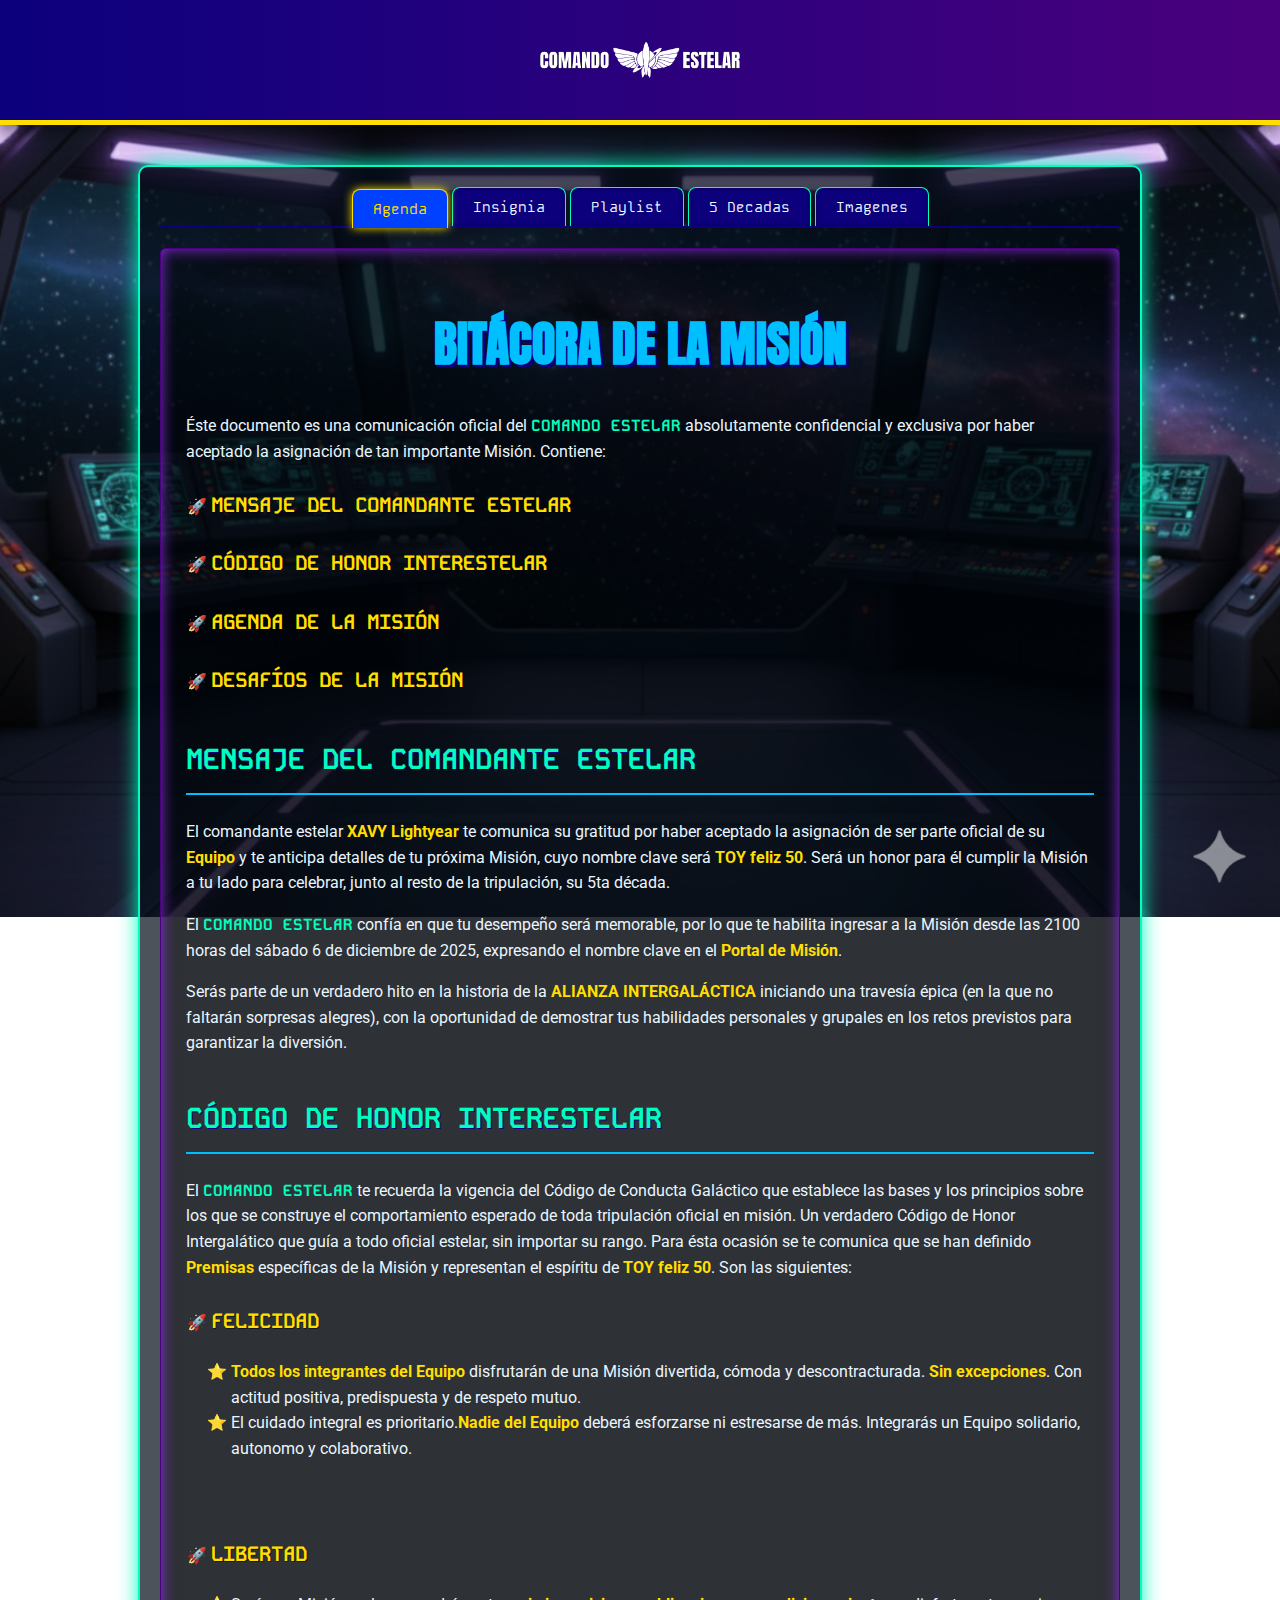
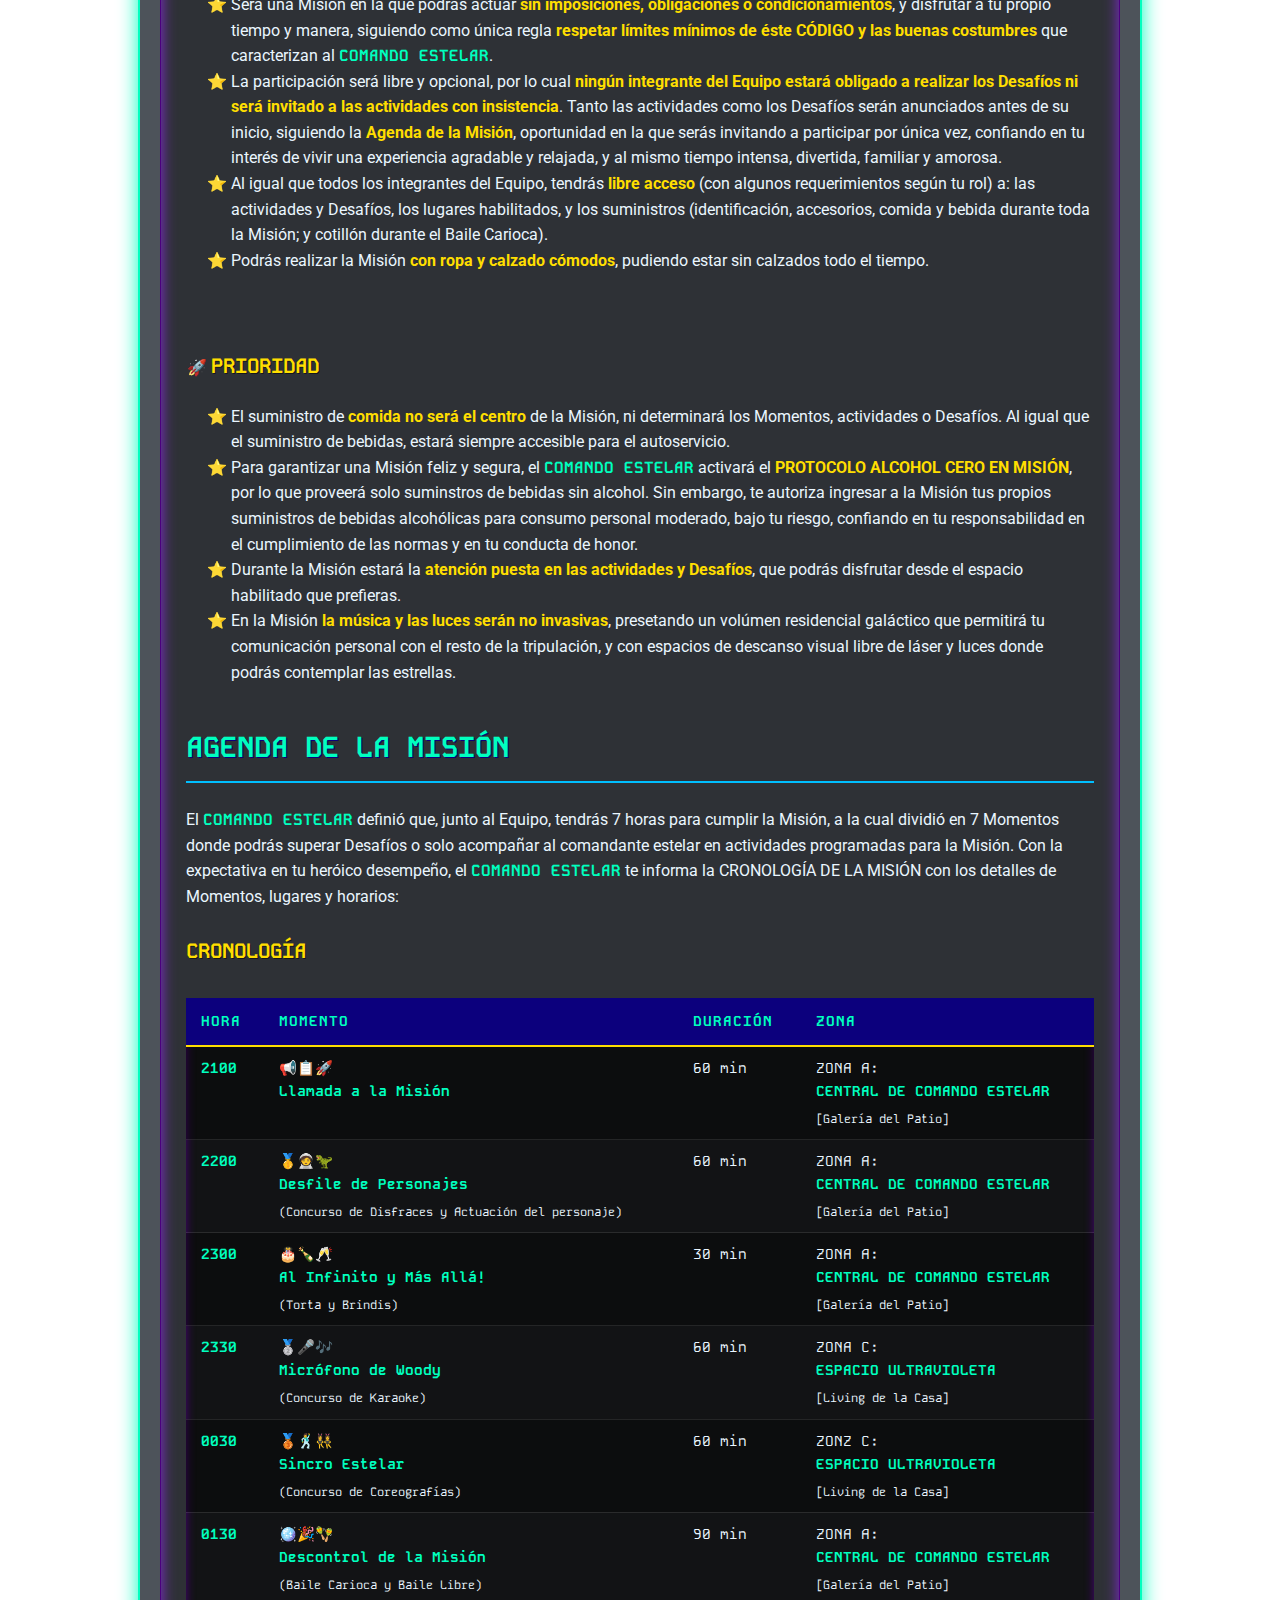
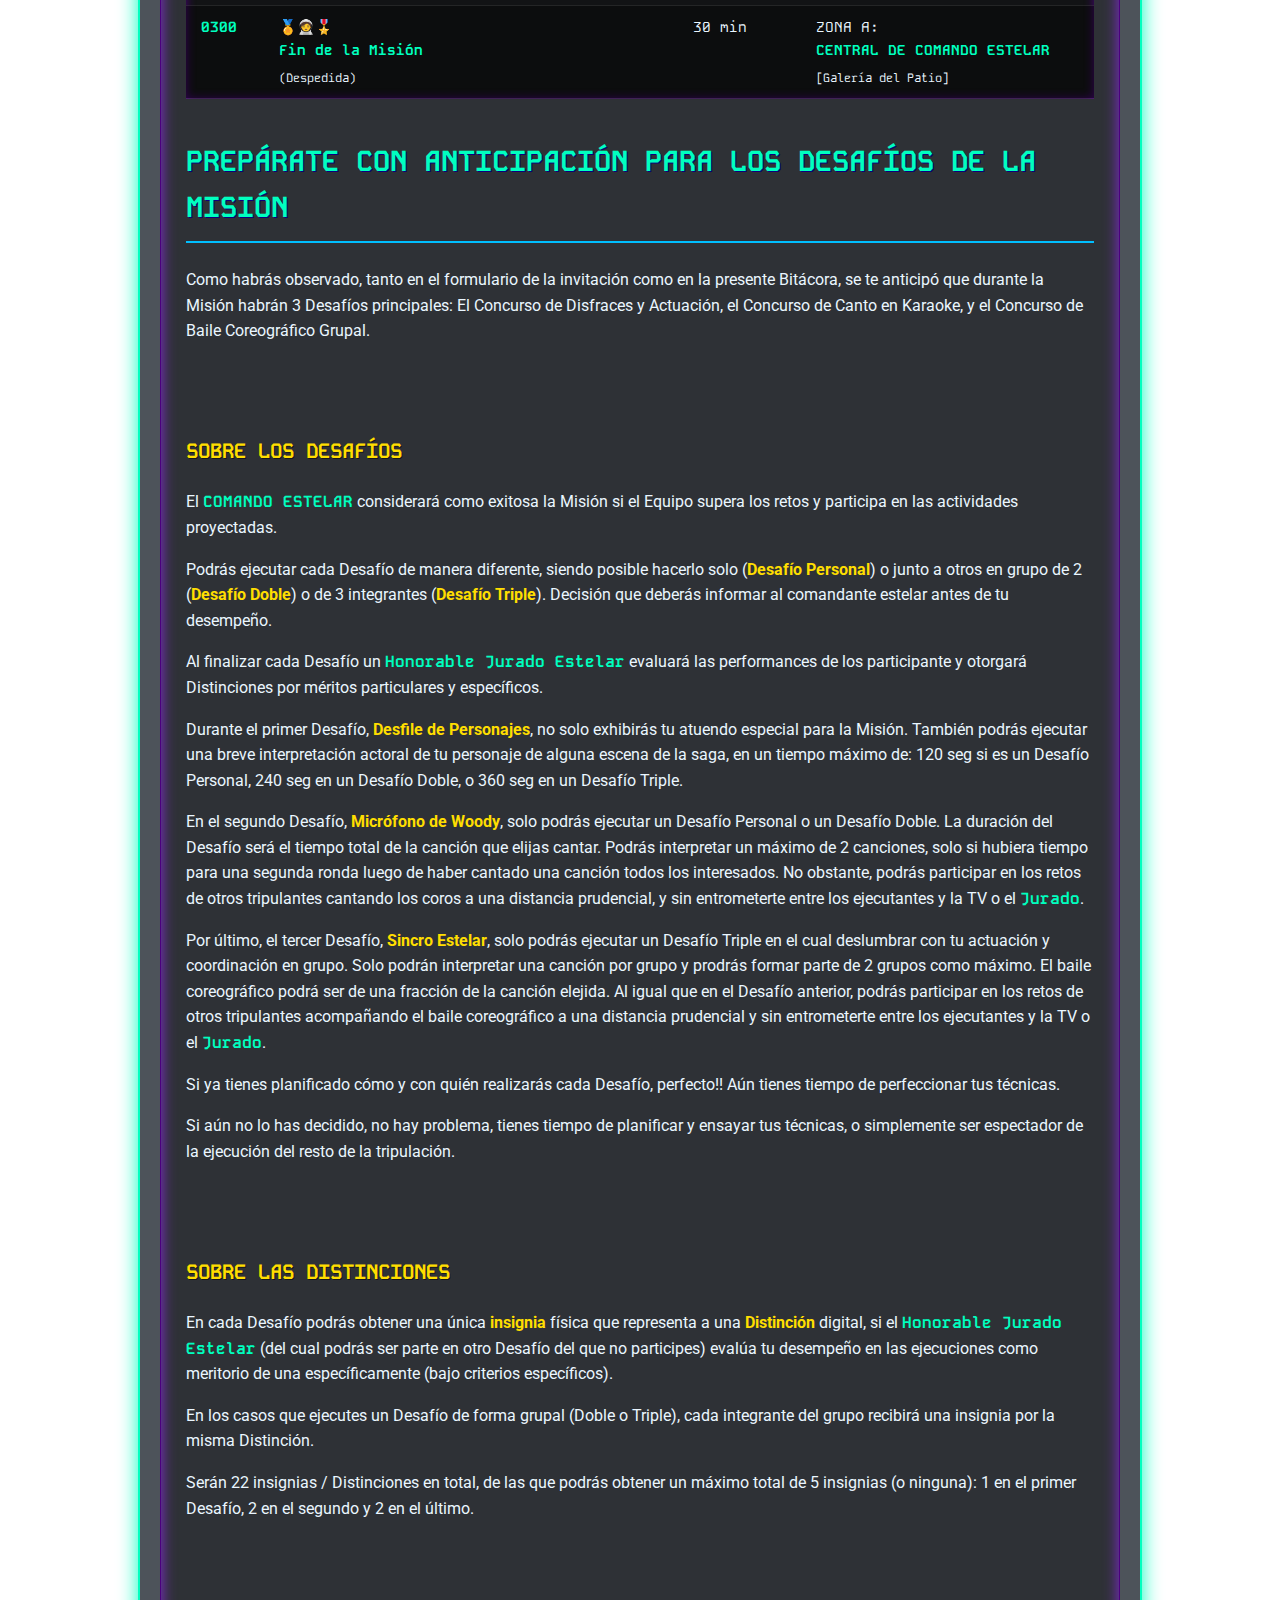
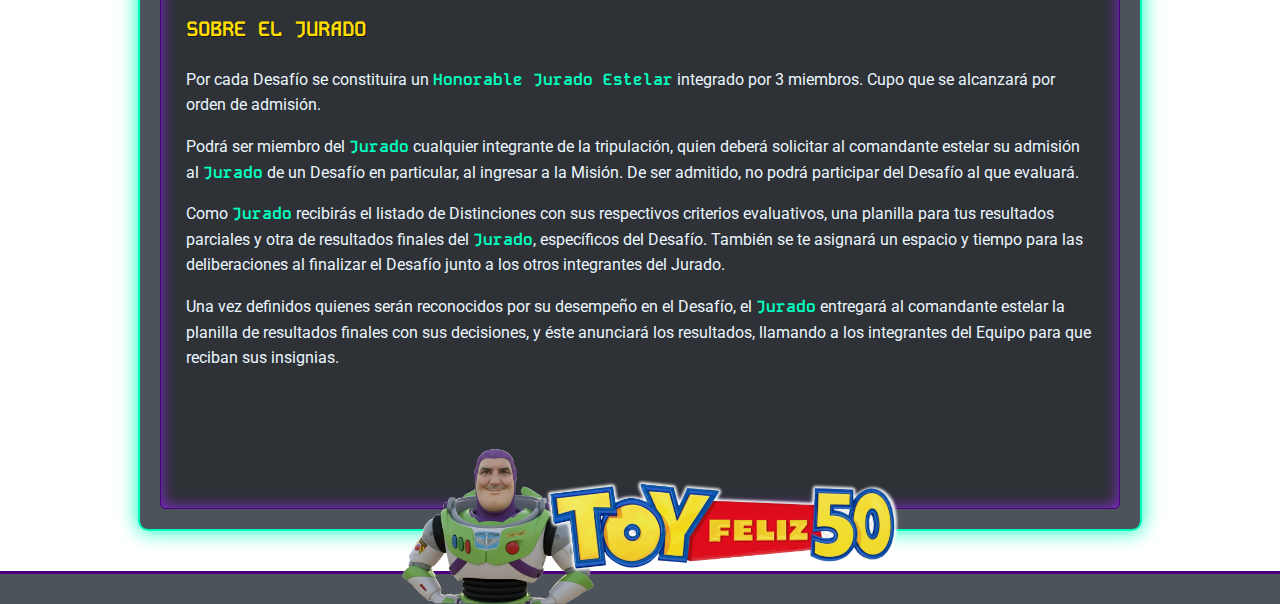
<file: index.html>
<!doctype html>
<html lang="es">
<head>
    <meta charset="UTF-8">
    <meta name="viewport" content="width=device-width, initial-scale=1.0">

    <title>🚀 TOY feliz 50 XAVY 👨‍🚀 - Bitacora de la Mision</title>

    <meta name="author" content="JAVIER PRIOR">
    <meta name="keywords" content="Versión 8.3 TOYfeliz50XAVY">

    <!-- FUENTES DE GOOGLE -->
    <link rel="preconnect" href="https://fonts.googleapis.com">
    <link rel="preconnect" href="https://fonts.gstatic.com" crossorigin>
    <link rel="stylesheet" href="https://fonts.googleapis.com/css2?family=Bangers:wght@400..700&family=Roboto:wght@400..700&family=Anton:wght@300..700&family=Kode+Mono:wght@400..700&display=swap">

    <style>
        /* ====================================================================
        (1.1) VARIABLES GLOBALES & ESTILOS GENERALES (bitacora.css + general.css)
        ====================================================================
        */

        :root
        {
            /* -- PALETA DE COLORES -- */
            --color-base-blanco:        #FFFFFF;
            --color-base-negro:         #000000;
            --color-base-hielo:         #EAF6FF;
            --color-panel:              rgba(2,10,20,0.7);

            /* Gama de Colores Fríos (Azules & Turquesas) */
            --color-base-azul-indigo:   #0C007D;
            --color-azul-royal:         #0040FF;
            --color-base-azul-cielo:    #00BFFF;
            --color-base-cian-pastel:   #80DEEA;
            --color-turquesa:           #00FFBF;

            /* Gama de Colores para Acentos (Violetas & Verdes) */
            --color-base-violeta-deep:  #4A007D;
            --color-violeta-vivid:      #8A2BE2;
            --color-base-purpura:       #9C27B0;
            --color-verde-neon:         #ADFF2F;

            /* Gama de Colores Cálidos (Fuego & Alerta) */
            --color-base-amarillo-oro: #FFDE00;
            --color-base-naranja-red:  #FF4000;


            /* -- TIPOGRAFIAS -- */
            --fuente-logo-toy-50: 'Bangers', cursive;
            --fuente-logo-feliz: 'Anton', sans-serif;
            --fuente-base: 'Roboto', sans-serif;
            --fuente-comando: "Kode Mono", monospace;


            /* -- CAPAS -- */
            --layer-10-infinito: 999999;
            --layer-09-superior: 100;
            --layer-08-elevado: 90;
            --layer-07-alto: 80;
            --layer-06-intermedio: 70;
            --layer-05-medio: 60;
            --layer-04-base: 50;
            --layer-03-bajo: 40;
            --layer-02-inferior: 10;
            --layer-01-fondo: -1;
            --layer-00-sotano: -10;
        }

        /* ESTILOS BASE */
        html { scroll-behavior: smooth; }
        body {
            margin: 0;
            padding: 0;
            font-family: var(--fuente-base);
            color: var(--color-base-hielo);
            background-color: var(--color-base-negro);
            font-size: 16px;
            line-height: 1.6;
        }
        a, .li a {
            color: var(--color-turquesa);
            text-decoration: none;
            transition: color 0.3s ease;
        }
        a:hover, .li a:hover { color: var(--color-verde-neon); }

        /* ESTILOS COMANDO ESTELAR */
        #bitacora {
            /* Fondo de nebulosa/estrellas - Reemplazar URL con tu imagen de fondo real */
            background: url('assets/img/bg-operator-space.png') no-repeat center center fixed; 
            background-size: cover;
            position: relative;
            min-height: 100vh;
            display: flex;
            flex-direction: column;
        }

        /* Overlay para efecto de panel */
        .bitacora.overlayer {
            position: absolute;
            bottom: 0;
            width: 100vw; height: 20vh;
            background: url('assets/img/TOYfeliz50XAVY.png') no-repeat center center;
            background-size: contain;
            z-index: var(--layer-10-infinito);
        }

        /* Header */
        .bitacora.header {
            background: linear-gradient(to right, var(--color-base-azul-indigo), var(--color-base-violeta-deep));
            padding: 20px 0;
            border-bottom: 5px solid var(--color-base-amarillo-oro);
            position: relative;
            z-index: var(--layer-07-alto);
            text-align: center;
            box-shadow: 0 5px 15px rgba(0, 0, 0, 0.5);
            display: flex;
            justify-content: center;
            align-items: center;
        }
        .bitacora.header .logo {
            width: 200px;
            height: 80px;
            /* Reemplazar con el logo real del Comando Estelar */
            background: url('assets/img/logo-sc.png') no-repeat center center; 
            background-size: contain;
            text-indent: -9999px;
        }
        .bitacora.header .logo a { display: block; width: 100%; height: 100%; }

        /* Main Content Panel */
        .bitacora.main {
            background-color: var(--color-panel);
            border: 2px solid var(--color-turquesa);
            border-radius: 10px;
            box-shadow: 0 0 20px var(--color-turquesa); 
            margin: 40px auto;
            max-width: 960px;
            padding: 20px;
            position: relative;
            z-index: var(--layer-07-alto);
            flex-grow: 1; 
        }

        /* Tabs Navigation */
        .tabs {
            display: flex;
            justify-content: center;
            border-bottom: 2px solid var(--color-base-azul-indigo);
            margin-bottom: 20px;
            flex-wrap: wrap; 
        }
        .tab {
            background-color: var(--color-base-azul-indigo);
            color: var(--color-base-hielo);
            border: 1px solid var(--color-turquesa);
            border-bottom: none;
            padding: 10px 20px;
            cursor: pointer;
            font-family: var(--fuente-comando);
            font-size: 0.9em;
            border-top-left-radius: 8px;
            border-top-right-radius: 8px;
            transition: all 0.3s ease;
            margin: 0 2px; 
            box-shadow: inset 0 0 5px rgba(0, 0, 0, 0.3);
        }
        .tab:hover {
            background-color: var(--color-azul-royal);
            color: var(--color-verde-neon);
            border-color: var(--color-verde-neon);
        }
        .tab.active {
            background-color: var(--color-azul-royal);
            color: var(--color-base-amarillo-oro);
            border-color: var(--color-base-amarillo-oro);
            cursor: default;
            box-shadow: 0 0 10px var(--color-base-amarillo-oro);
            transform: translateY(2px); 
        }

        /* Tab Content */
        .bitacora.tabcontent {
            background-color: rgba(0, 0, 0, 0.4); 
            padding: 25px;
            border-radius: 5px;
            border: 1px solid var(--color-base-violeta-deep);
            box-shadow: inset 0 0 15px var(--color-violeta-vivid);
        }
        .tabcontent.hidden { display: none; }

        /* Tipografías y Textos */
        h1 {
            font-family: var(--fuente-logo-feliz); /* Anton */
            font-size: 3em;
            color: var(--color-base-azul-cielo);
            text-align: center;
            text-shadow: 3px 3px 0 var(--color-base-azul-indigo);
            margin-bottom: 30px;
        }
        h2 {
            font-family: var(--fuente-comando); /* Kode Mono */
            font-size: 1.8em;
            color: var(--color-turquesa);
            text-align: left;
            margin-top: 40px;
            padding-bottom: 10px;
            border-bottom: 2px solid var(--color-base-azul-cielo);
            text-shadow: 1px 1px 0 var(--color-base-azul-indigo);
        }
        h3 {
            font-family: var(--fuente-comando); /* Kode Mono */
            font-size: 1.3em;
            color: var(--color-verde-neon);
            margin-top: 25px;
            text-shadow: 1px 1px 0 rgba(0, 0, 0, 0.5);
        }
        .comando{font-family: var(--fuente-comando); font-weight: bold; color: var(--color-turquesa);}
        strong { color: var(--color-base-amarillo-oro); }
        ul { list-style-type: '🚀 '; padding-left: 25px; margin-left: 0; }
        ul ul { list-style-type: '⭐ '; padding-left: 20px; }

        /* Tablas */
        table {
            width: 100%;
            border-collapse: collapse;
            margin: 30px 0;
            font-family: var(--fuente-comando);
            font-size: 0.9em;
            text-align: left;
            background-color: rgba(0, 0, 0, 0.6); 
            box-shadow: inset 0 0 10px var(--color-base-violeta-deep);
        }
        .table-header {
            background-color: var(--color-base-azul-indigo);
            color: var(--color-base-amarillo-oro);
            border-bottom: 2px solid var(--color-base-amarillo-oro);
        }
        .table-header td { padding: 12px 15px; text-transform: uppercase; letter-spacing: 1px; }
        table tr { border-bottom: 1px solid rgba(255, 255, 255, 0.1); }
        table tr:nth-child(even) { background-color: rgba(0, 0, 0, 0.3); }
        table tr:hover { background-color: var(--color-panel); }
        table td { padding: 10px 15px; vertical-align: top; color: var(--color-base-hielo); }
        table td strong { color: var(--color-turquesa); }

        /* Botones y Próximamente */
        #insignias-generador button, .youtube {
            background-color: var(--color-verde-neon); color: var(--color-base-negro); border: none;
            padding: 10px 25px; border-radius: 5px; cursor: pointer; font-family: var(--fuente-comando);
            font-size: 1.1em; text-transform: uppercase; transition: all 0.3s ease;
            box-shadow: 0 0 10px var(--color-verde-neon);
        }
        #insignias-generador button:hover, .youtube:hover {
            background-color: var(--color-turquesa); box-shadow: 0 0 15px var(--color-turquesa);
        }
        .youtube { background-color: var(--color-base-naranja-red); box-shadow: 0 0 10px var(--color-base-naranja-red); }
        .youtube:hover { background-color: var(--color-base-amarillo-oro); box-shadow: 0 0 15px var(--color-base-amarillo-oro); }
        #proximamente { text-align: center; padding: 50px 0; border: 2px dashed var(--color-base-naranja-red); color: var(--color-base-naranja-red); font-family: var(--fuente-comando); }
        #proximamente h2 { color: var(--color-base-naranja-red); border-bottom: none; }

        /* Footer */
        footer {
            background-color: var(--color-panel); 
            padding: 15px 0;
            text-align: center;
            border-top: 3px solid var(--color-base-violeta-deep);
            position: relative;
            z-index: var(--layer-06-intermedio);
            margin-top: auto;
        }

        .hashtag {
            /* Posicionamiento */
            margin: 0 auto;

            /* Modelo de Caja */
            width: 250px; 
            height: 70px;
            /* Ocultar el texto del hashtag para mostrar el logo */
            text-indent: -9999px;
    
            /* Tipografía (N/A) */

            /* Visual */
            }


        /* Media Queries */
        @media (max-width: 768px) {
            .bitacora.main { margin: 20px auto; padding: 15px; }
            h1 { font-size: 2.2em; }
            h2 { font-size: 1.5em; }
            .tabs { flex-direction: column; align-items: stretch; }
            .tab { border-radius: 0; margin: 0; border-bottom: 1px solid var(--color-turquesa); }
            .tab:first-child { border-top-left-radius: 8px; border-top-right-radius: 8px; }
            .tab:last-child { border-bottom-left-radius: 8px; border-bottom-right-radius: 8px; }
            .table-header td, table td { padding: 8px 10px; }
        }
        @media (max-width: 480px) {
            h1 { font-size: 1.8em; }
            h2 { font-size: 1.3em; }
            .hashtag { font-size: 1.2em; }
        }

    </style>
</head>

<body id="bitacora">
    <header class="bitacora header">
        <div class="logo"><a href="index.html"></a></div>
    </header>

    <overlay class="bitacora overlayer"></overlay>

    <main class="bitacora main">

        <nav class="tabs">
            <button class="tab active" data-tab="agenda">Agenda</button>
            <button class="tab" data-tab="insignias">Insignia</button>
            <button class="tab" data-tab="playlist">Playlist</button>
            <button class="tab" data-tab="timelapse">5 Decadas</button>
            <button class="tab" data-tab="photo">Imagenes</button>
        </nav>

        <section class="bitacora tabcontent" id="agenda">
            <div class="" id="bitacora-content">

                <h1>BITÁCORA DE LA MISIÓN</h1>
                <p>Éste documento es una comunicación oficial del <span class="comando">COMANDO ESTELAR</span> absolutamente confidencial y exclusiva por haber aceptado la asignación de tan importante Misión. Contiene:</p><ul>

                    <li><a href="#mensaje"><h3><strong>MENSAJE DEL COMANDANTE ESTELAR</strong></h3></a></li>
                    <li><a href="#premisas"><h3><strong>CÓDIGO DE HONOR INTERESTELAR</strong></h3></a></li>
                    <li><a href="#agenda"><h3><strong>AGENDA DE LA MISIÓN</strong></h3></a></li>
                    <li><a href="#desafios"><h3><strong>DESAFÍOS DE LA MISIÓN</strong></h3></a></li></ul>

                <h2 id="mensaje">MENSAJE DEL COMANDANTE ESTELAR</h2>
                    <p>El comandante estelar <strong>XAVY Lightyear</strong> te comunica su gratitud por haber aceptado la asignación de ser parte oficial de su <strong>Equipo</strong> y te anticipa detalles de tu próxima Misión, cuyo nombre clave será <strong>TOY feliz 50</strong>. Será un honor para él cumplir la Misión a tu lado para celebrar, junto al resto de la tripulación, su 5ta década.</p>

                    <p>El <span class="comando">COMANDO ESTELAR</span> confía en que tu desempeño será memorable, por lo que te habilita ingresar a la Misión desde las 2100 horas del sábado 6 de diciembre de 2025, expresando el nombre clave en el <strong>Portal de Misión</strong>.</p> 

                    <p>Serás parte de un verdadero hito en la historia de la <strong>ALIANZA INTERGALÁCTICA</strong> iniciando una travesía épica (en la que no faltarán sorpresas alegres), con la oportunidad de demostrar tus habilidades personales y grupales en los retos previstos para garantizar la diversión.</p>

                <h2 id="premisas">CÓDIGO DE HONOR INTERESTELAR</h2>
                    <p>El <span class="comando">COMANDO ESTELAR</span> te recuerda la vigencia del Código de Conducta Galáctico que establece las bases y los principios sobre los que se construye el comportamiento esperado de toda tripulación oficial en misión. Un verdadero Código de Honor Intergalático que guía a todo oficial estelar, sin importar su rango. Para ésta ocasión se te comunica que se han definido <strong>Premisas</strong> específicas de la Misión y representan el espíritu de <strong>TOY feliz 50</strong>. Son las siguientes:</p><ul> <p></p>

                    <li><h3><strong>FELICIDAD</strong></h3><ul>

                        <li><strong>Todos los integrantes del Equipo</strong> disfrutarán de una Misión divertida, cómoda y descontracturada. <strong>Sin excepciones</strong>. Con actitud positiva, predispuesta y de respeto mutuo.</li>

                        <li>El cuidado integral es prioritario.<strong>Nadie del Equipo</strong> deberá esforzarse ni estresarse de más. Integrarás un Equipo solidario, autonomo y colaborativo.<br /><br /><br /></li></ul></li>


                    <li><h3><strong>LIBERTAD</strong></h3><ul>

                        <li>Será una Misión en la que podrás actuar <strong>sin imposiciones, obligaciones o condicionamientos</strong>, y disfrutar a tu propio tiempo y manera, siguiendo como única regla <strong >respetar límites mínimos de éste CÓDIGO y las buenas costumbres</strong> que caracterizan al <span class="comando">COMANDO ESTELAR</span>.</li>

                        <li>La participación será libre y opcional, por lo cual <strong>ningún integrante del Equipo estará obligado a realizar los Desafíos ni será invitado a las actividades con insistencia</strong>. Tanto las actividades como los Desafíos serán anunciados antes de su inicio, siguiendo la <strong>Agenda de la Misión</strong>, oportunidad en la que serás invitando a participar por única vez, confiando en tu interés de vivir una experiencia agradable y relajada, y al mismo tiempo intensa, divertida, familiar y amorosa.</li>

                        <li>Al igual que todos los integrantes del Equipo, tendrás <strong>libre acceso</strong> (con algunos requerimientos según tu rol) a: las actividades y Desafíos, los lugares habilitados, y los suministros (identificación, accesorios, comida y bebida durante toda la Misión; y cotillón durante el Baile Carioca).</li>

                        <li>Podrás realizar la Misión <strong>con ropa y calzado cómodos</strong>, pudiendo estar sin calzados todo el tiempo.<br /><br /><br /></li></ul></li>


                    <li><h3><strong>PRIORIDAD</strong></h3><ul>

                        <li>El suministro de <strong>comida no será el centro</strong> de la Misión, ni determinará los Momentos, actividades o Desafíos. Al igual que el suministro de bebidas, estará siempre accesible para el autoservicio.</li>

                        <li>Para garantizar una Misión feliz y segura, el <span class="comando">COMANDO ESTELAR</span> activará el <strong>PROTOCOLO ALCOHOL CERO EN MISIÓN</strong>, por lo que proveerá solo suminstros de bebidas sin alcohol. Sin embargo, te autoriza ingresar a la Misión tus propios suministros de bebidas alcohólicas para consumo personal moderado, bajo tu riesgo, confiando en tu responsabilidad en el cumplimiento de las normas y en tu conducta de honor.</li>

                        <li>Durante la Misión estará la <strong>atención puesta en las actividades y Desafíos</strong>, que podrás disfrutar desde el espacio habilitado que prefieras.</li>

                        <li>En la Misión <strong>la música y las luces serán no invasivas</strong>, presetando un volúmen residencial galáctico que permitirá tu comunicación personal con el resto de la tripulación, y con espacios de descanso visual libre de láser y luces donde podrás contemplar las estrellas.</li></ul></li></ul>


                <h2 id="agenda">AGENDA DE LA MISIÓN</h2>
                    <p>El <span class="comando">COMANDO ESTELAR</span> definió que, junto al Equipo, tendrás 7 horas para cumplir la Misión, a la cual dividió en 7 Momentos donde podrás superar Desafíos o solo acompañar al comandante estelar en actividades programadas para la Misión. Con la expectativa en tu heróico desempeño, el <span class="comando">COMANDO ESTELAR</span> te informa la CRONOLOGÍA DE LA MISIÓN con los detalles de Momentos, lugares y horarios:</p>

                    <h3><strong>CRONOLOGÍA</strong></h3>
                        <table>
                            <tr class="table-header" id="cronología">
                                <td><strong>Hora</strong></td>
                                <td><strong>Momento</strong></td>
                                <td><strong>Duración</strong></td>
                                <td><strong>Zona</strong></td>
                            </tr>

                            <tr id="M1">
                                <td><strong>2100</strong></td>
                                <td>📢📋🚀<br/><strong>Llamada a la Misión</strong></td>
                                <td>60 min</td>
                                <td>ZONA A:<br/><strong>CENTRAL DE COMANDO ESTELAR</strong><br/><sub>[Galería del Patio]</sub></td>
                            </tr>

                            <tr id="M2">
                                <td><strong>2200</strong></td>
                                <td>🥇🧑‍🚀🦖<br/><strong>Desfile de Personajes</strong><br/><sub>(Concurso de Disfraces y Actuación del personaje)</sub></td>
                                <td>60 min</td>
                                <td>ZONA A:<br/><strong>CENTRAL DE COMANDO ESTELAR</strong><br/><sub>[Galería del Patio]</sub></td>
                            </tr>

                            <tr id="M3">
                                <td><strong>2300</strong></td>
                                <td>🎂🍾🥂<br/><strong>Al Infinito y Más Allá!</strong><br/><sub>(Torta y Brindis)</sub></td>
                                <td>30 min</td>
                                <td>ZONA A:<br/><strong>CENTRAL DE COMANDO ESTELAR</strong><br/><sub>[Galería del Patio]</sub></td>
                            </tr>

                            <tr id="M4">
                                <td><strong>2330</strong></td>
                                <td>🥈🎤🎶<br/><strong>Micrófono de Woody</strong><br/><sub>(Concurso de Karaoke)</sub></td>
                                <td>60 min</td>
                                <td>ZONA C:<br/><strong>ESPACIO ULTRAVIOLETA</strong><br/><sub>[Living de la Casa]</sub></td>
                            </tr>

                            <tr id="M5">
                                <td><strong>0030</strong></td>
                                <td>🥉🕺👯‍♀️<br/><strong>Sincro Estelar</strong><br/><sub>(Concurso de Coreografías)</sub></td>
                                <td>60 min</td>
                                <td>ZONZ C:<br/><strong>ESPACIO ULTRAVIOLETA</strong><br/><sub>[Living de la Casa]</sub></td>
                            </tr>

                            <tr id="M6">
                                <td><strong>0130</strong></td>
                                <td>🪩🎉🪇<br/><strong>Descontrol de la Misión</strong><br/><sub>(Baile Carioca y Baile Libre)</sub></td>
                                <td>90 min</td>
                                <td>ZONA A:<br/><strong>CENTRAL DE COMANDO ESTELAR</strong><br/><sub>[Galería del Patio]</sub></td>
                            </tr>

                            <tr id="M7">
                                <td><strong>0300</strong></td>
                                <td>🏅🧑‍🚀🎖️<br/><strong>Fin de la Misión</strong><br/><sub>(Despedida)</sub></td>
                                <td>30 min</td>
                                <td>ZONA A:<br/><strong>CENTRAL DE COMANDO ESTELAR</strong><br/><sub>[Galería del Patio]</sub></td>
                            </tr>

                        </table>

                    <h2 id="desafios">PREPÁRATE CON ANTICIPACIÓN PARA LOS DESAFÍOS DE LA MISIÓN</h2>
                        <p>Como habrás observado, tanto en el formulario de la invitación como en la presente Bitácora, se te anticipó que durante la Misión habrán 3 Desafíos principales: El Concurso de Disfraces y Actuación, el Concurso de Canto en Karaoke, y el Concurso de Baile Coreográfico Grupal.</p>
                        
                        <h3><br /><br /><strong>SOBRE LOS DESAFÍOS</strong></h3>
                            <p>El <span class="comando">COMANDO ESTELAR</span> considerará como exitosa la Misión si el Equipo supera los retos y participa en las actividades proyectadas.</p>

                            <p>Podrás ejecutar cada Desafío de manera diferente, siendo posible hacerlo solo (<strong>Desafío Personal</strong>) o junto a otros en grupo de 2 (<strong>Desafío Doble</strong>) o de 3 integrantes (<strong>Desafío Triple</strong>). Decisión que deberás informar al comandante estelar antes de tu desempeño.</p> 

                            <p>Al finalizar cada Desafío un <span class="comando">Honorable Jurado Estelar</span> evaluará las performances de los participante y otorgará Distinciones por méritos particulares y específicos.</p>

                            <p>Durante el primer Desafío, <strong>Desfile de Personajes</strong>, no solo exhibirás tu atuendo especial para la Misión. También podrás ejecutar una breve interpretación actoral de tu personaje de alguna escena de la saga, en un tiempo máximo de: 120 seg si es un Desafío Personal, 240 seg en un Desafío Doble, o 360 seg en un Desafío Triple.</p>

                            <p>En el segundo Desafío, <strong>Micrófono de Woody</strong>, solo podrás ejecutar un Desafío Personal o un Desafío Doble. La duración del Desafío será el tiempo total de la canción que elijas cantar. Podrás interpretar un máximo de 2 canciones, solo si hubiera tiempo para una segunda ronda luego de haber cantado una canción todos los interesados. No obstante, podrás participar en los retos de otros tripulantes cantando los coros a una distancia prudencial, y sin entrometerte entre los ejecutantes y la TV o el <span class="comando">Jurado</span>.</p>

                            <p>Por último, el tercer Desafío, <strong>Sincro Estelar</strong>, solo podrás ejecutar un Desafío Triple en el cual deslumbrar con tu actuación y coordinación en grupo. Solo podrán interpretar una canción por grupo y prodrás formar parte de 2 grupos como máximo. El baile coreográfico podrá ser de una fracción de la canción elejida. Al igual que en el Desafío anterior, podrás participar en los retos de otros tripulantes acompañando el baile coreográfico a una distancia prudencial y sin entrometerte entre los ejecutantes y la TV o el <span class="comando">Jurado</span>.</p>

                            <p>Si ya tienes planificado cómo y con quién realizarás cada Desafío, perfecto!! Aún tienes tiempo de perfeccionar tus técnicas.</p>

                            <p>Si aún no lo has decidido, no hay problema, tienes tiempo de planificar y ensayar tus técnicas, o simplemente ser espectador de la ejecución del resto de la tripulación.</br></p>

                            <p></p>
                            <p></p>

                        <h3><br /><br /><strong>SOBRE LAS DISTINCIONES</strong></h3>
                            <p>En cada Desafío podrás obtener una única <strong>insignia</strong> física que representa a una <strong>Distinción</strong> digital, si el <span class="comando">Honorable Jurado Estelar</span> (del cual podrás ser parte en otro Desafío del que no participes) evalúa tu desempeño en las ejecuciones como meritorio de una específicamente (bajo criterios específicos).</p>

                            <p>En los casos que ejecutes un Desafío de forma grupal (Doble o Triple), cada integrante del grupo recibirá una insignia por la misma Distinción.</p>

                            <p>Serán 22 insignias / Distinciones en total, de las que podrás obtener un máximo total de 5 insignias (o ninguna): 1 en el primer Desafío, 2 en el segundo y 2 en el último.</br></p>

                            <p></p>
                            <p></p>

                        <h3><br /><br /><strong>SOBRE EL JURADO</strong></h3>
                            <p>Por cada Desafío se constituira un <span class="comando">Honorable Jurado Estelar</span> integrado por 3 miembros. Cupo que se alcanzará por orden de admisión.</p>

                            <p>Podrá ser miembro del <span class="comando">Jurado</span> cualquier integrante de la tripulación, quien deberá solicitar al comandante estelar su admisión al <span class="comando">Jurado</span> de un Desafío en particular, al ingresar a la Misión. De ser admitido, no podrá participar del Desafío al que evaluará.</p>

                            <p>Como <span class="comando">Jurado</span> recibirás el listado de Distinciones con sus respectivos criterios evaluativos, una planilla para tus resultados parciales y otra de resultados finales del <span class="comando">Jurado</span>, específicos del Desafío. También se te asignará un espacio y tiempo para las deliberaciones al finalizar el Desafío junto a los otros integrantes del Jurado.</p>

                            <p>Una vez definidos quienes serán reconocidos por su desempeño en el Desafío, el <span class="comando">Jurado</span> entregará al comandante estelar la planilla de resultados finales con sus decisiones, y éste anunciará los resultados, llamando a los integrantes del Equipo para que reciban sus insignias.</p><h3><br /><br /></h3>

            </div>
        </section>


        <section class="bitacora tabcontent hidden" id="insignias">

            <!-- OCULTAR EL DIA DE LA FIESTA -->
            <div class="" id="proximamente">
                <h2 style="text-align: center;">PROXIMAMENTE</h2>
                <p>No disponible por ahora.</p>
                <p>Aquí podrás acceder a tu <strong>Distinción digital</strong>.</p>
                <p>Intenta luego, depués de cumplir con la Misión.</p>
            </div>
            

            <!-- HABILITAR EL DIA DE LA FIESTA
            <div class="" id="insignias-generador">
                <h2>ACCEDE A TUS DISTINCIONES</h2>
                <p>Si durante la Misión obtuviste insignias por tu desempeño, podés generar el certificado digital de la distinción con el número de id en tu insignia física</p>
                <a href="insignias.html">
                    <button class="" id="">Acceder</button></a>
            </div>
                 -->
        </section>


        <section class="bitacora tabcontent hidden" id="playlist">

            <!-- OCULTAR DESPUES DE LA FIESTA -->
            <div class="" id="proximamente">
                <h2 style="text-align: center;">PROXIMAMENTE</h2>
                <p>No disponible por ahora.</p>
                <p>Aquí podrás acceder a la <strong>música</strong> que disfrutaste toda la noche.</p>
                <p>Intenta luego, depués de cumplir con la Misión.</p>
            </div>
             

            <!-- HABILITAR DESPUES DE LA FIESTA
            <div class="hidden" id="momentos-playlist">
                <h2>REVIVE LA FIESTA</h2>
                <p>Si te gusto la música de la Misión, puedes acceder a las playlists que hemos creado en Youtube con los temas de cada Momento:</p>
                <table>

                    <tr class="table-header">
                        <td>Momento</td>
                        <td>Playlist</td>
                    </tr>

                    <tr>
                        <td>📢📋🚀 Llamada a la Misión<br/>(Recepcion)</td>
                        <td>
                            <a href="https://youtube.com/playlist?list=PLsBMOO6096S4xca-XmU10nPXR-1sKp_aC&si=ArJVrkOfUDl2KMu1">
                                <button class="youtube" id="Play-M1">&#9658</button></a>
                        </td> 
                    </tr>

                    <tr>
                        <td>🥇🧑‍🚀🦖 Desfile de Juguetes<br/>(Concurso de Disfraces)</td>
                        <td>
                            <a href="https://youtube.com/playlist?list=PLsBMOO6096S4xca-XmU10nPXR-1sKp_aC&si=ArJVrkOfUDl2KMu1">
                                <button class="youtube" id="Play-M2">&#9658</button></a>
                        </td>
                    </tr>

                    <tr>
                        <td>🥈🎤🎶 Micrófono de Woody<br/>(Concurso de Karaoke)</td>
                        <td>
                            <a href="https://youtube.com/playlist?list=PLsBMOO6096S4xca-XmU10nPXR-1sKp_aC&si=ArJVrkOfUDl2KMu1">
                                <button class="youtube" id="Play-M4">&#9658</button></a>
                        </td>

                        <tr>
                        <td>🥉🕺👯‍♀️ Sincro Estelar<br/>(Concurso de Coreos)</td>
                        <td>
                            <a href="https://youtube.com/playlist?list=PLsBMOO6096S4xca-XmU10nPXR-1sKp_aC&si=ArJVrkOfUDl2KMu1">
                                <button class="youtube" id="Play-M5">&#9658</button></a>
                        </td>
                    </tr>

                    <tr>
                        <td>🪩🎉🪇 Descontrol de la Misión<br/>(Baile Carioca y Baile Libre)</td>
                        <td>
                            <a href="https://youtube.com/playlist?list=PLsBMOO6096S4xca-XmU10nPXR-1sKp_aC&si=ArJVrkOfUDl2KMu1">
                                <button class="youtube" id="Play-M6">&#9658</button></a>
                        </td>
                    </tr>
                </table>
            </div>
            -->
        </section>


        <section class="bitacora tabcontent hidden" id="timelapse">
            <!-- OCULTAR DESPUES DE LA FIESTA -->
            <div class="" id="proximamente">
                <h2 style="text-align: center;">PROXIMAMENTE</h2>
                <p>El <strong>Time Lapse</strong> de las 5 Décadas estará disponible más cerca de la fecha de la Misión.</p>
                <p>Intenta luego, más cerca de la fecha de la Misión.</p>
            </div>
            <!-- -->
        </section>


        <section class="bitacora tabcontent hidden" id="photo">
            <!-- OCULTAR DESPUES DE LA FIESTA -->
            <div class="" id="proximamente">
                <h2 style="text-align: center;">PROXIMAMENTE</h2>
                <p>Las <strong>imágenes</strong> de la Misión se subirán después de la noche épica que pasaremos. ¡Disfruta cada momento!</p>
                <p>Intenta luego, más cerca de la fecha de la Misión.</p>
            </div>
            <!-- -->
        </section>
    </main>

    <footer>
        <div></div>
    </footer>

    <script>
        // 🚀 TOY feliz 50 XAVY 👨‍🚀
        // Lógica del sitio para invitados de la fiesta "Bitácora de la Misión"
        // :: bitacora.js
        // :: versión 8.3
        // :: 01 12 25

        // tab switching
        document.querySelectorAll('.tab').forEach(t=>t.addEventListener('click', (ev)=>{
            document.querySelectorAll('.tab').forEach(x=>x.classList.remove('active'));
            ev.target.classList.add('active');
            document.querySelectorAll('.tabcontent').forEach(tc=>tc.classList.add('hidden'));
            document.getElementById(ev.target.dataset.tab).classList.remove('hidden');
        }));
    </script>
</body>
</html>
</file>
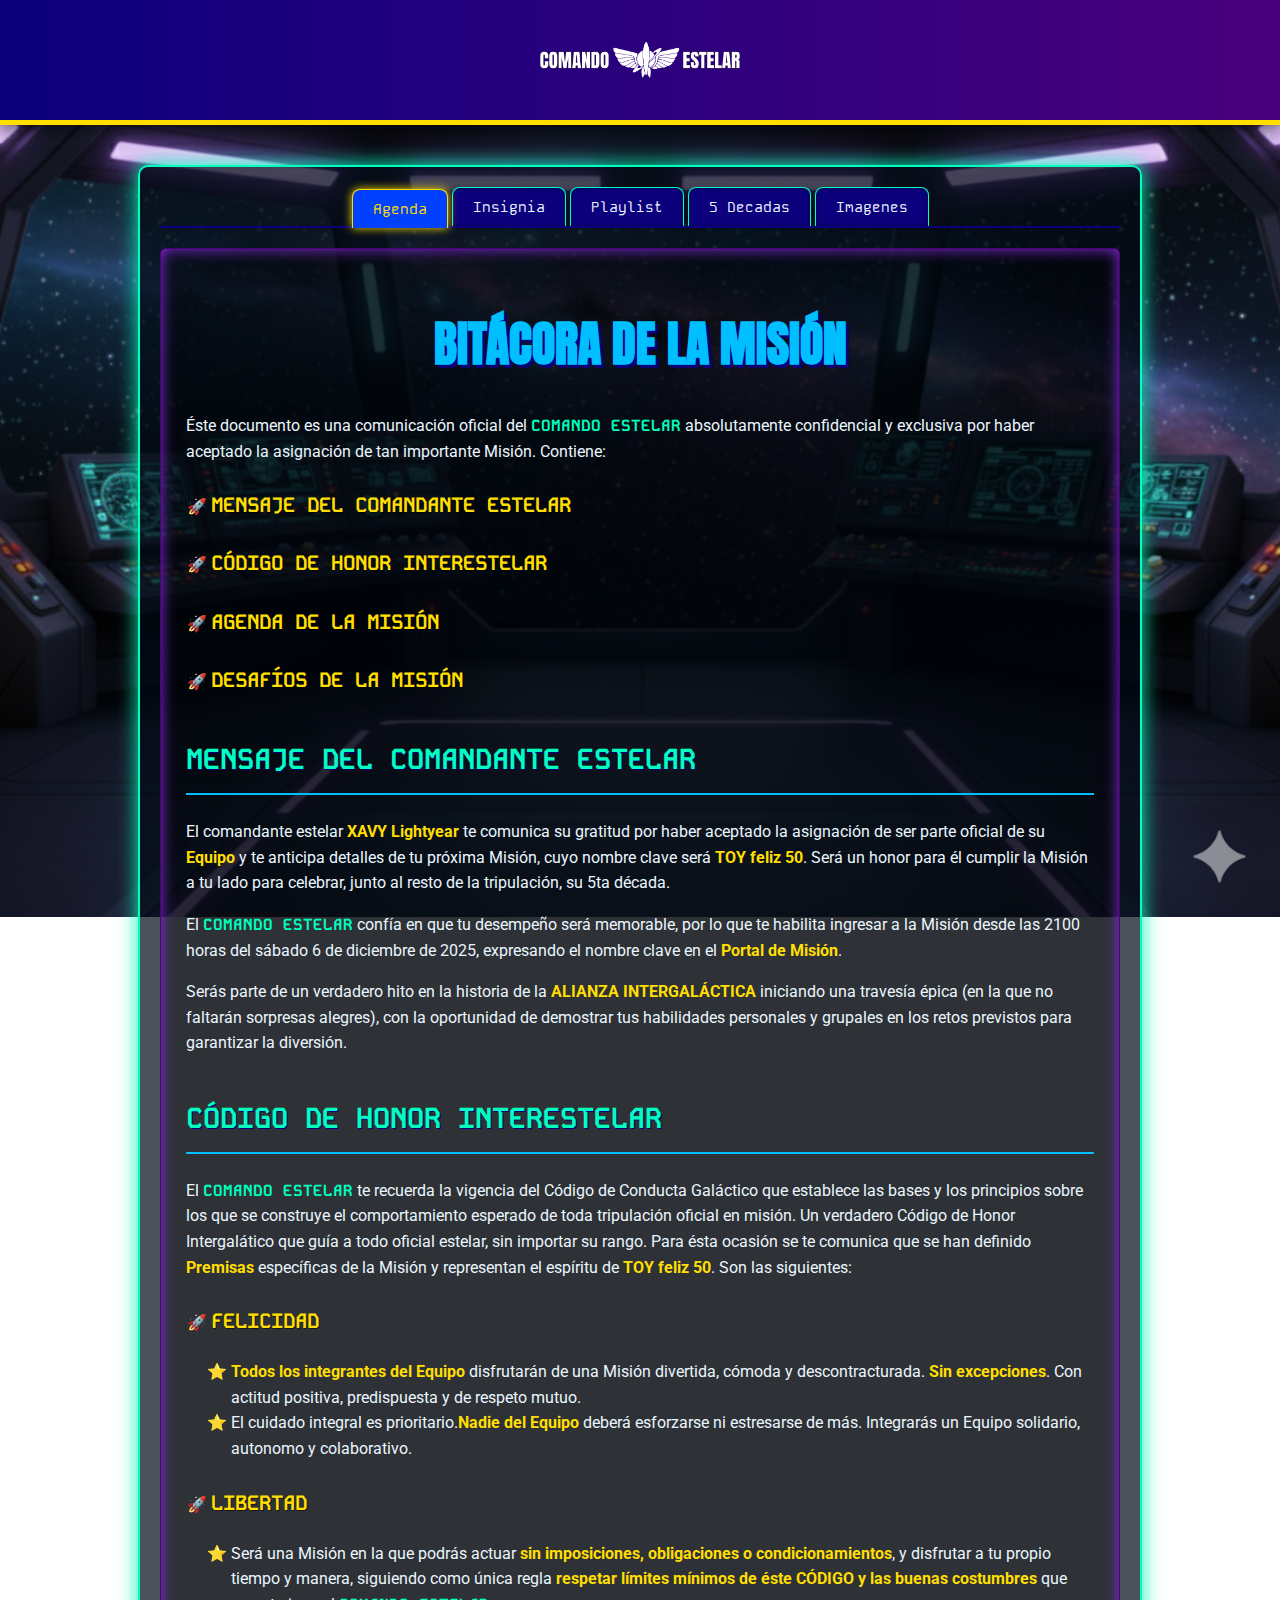
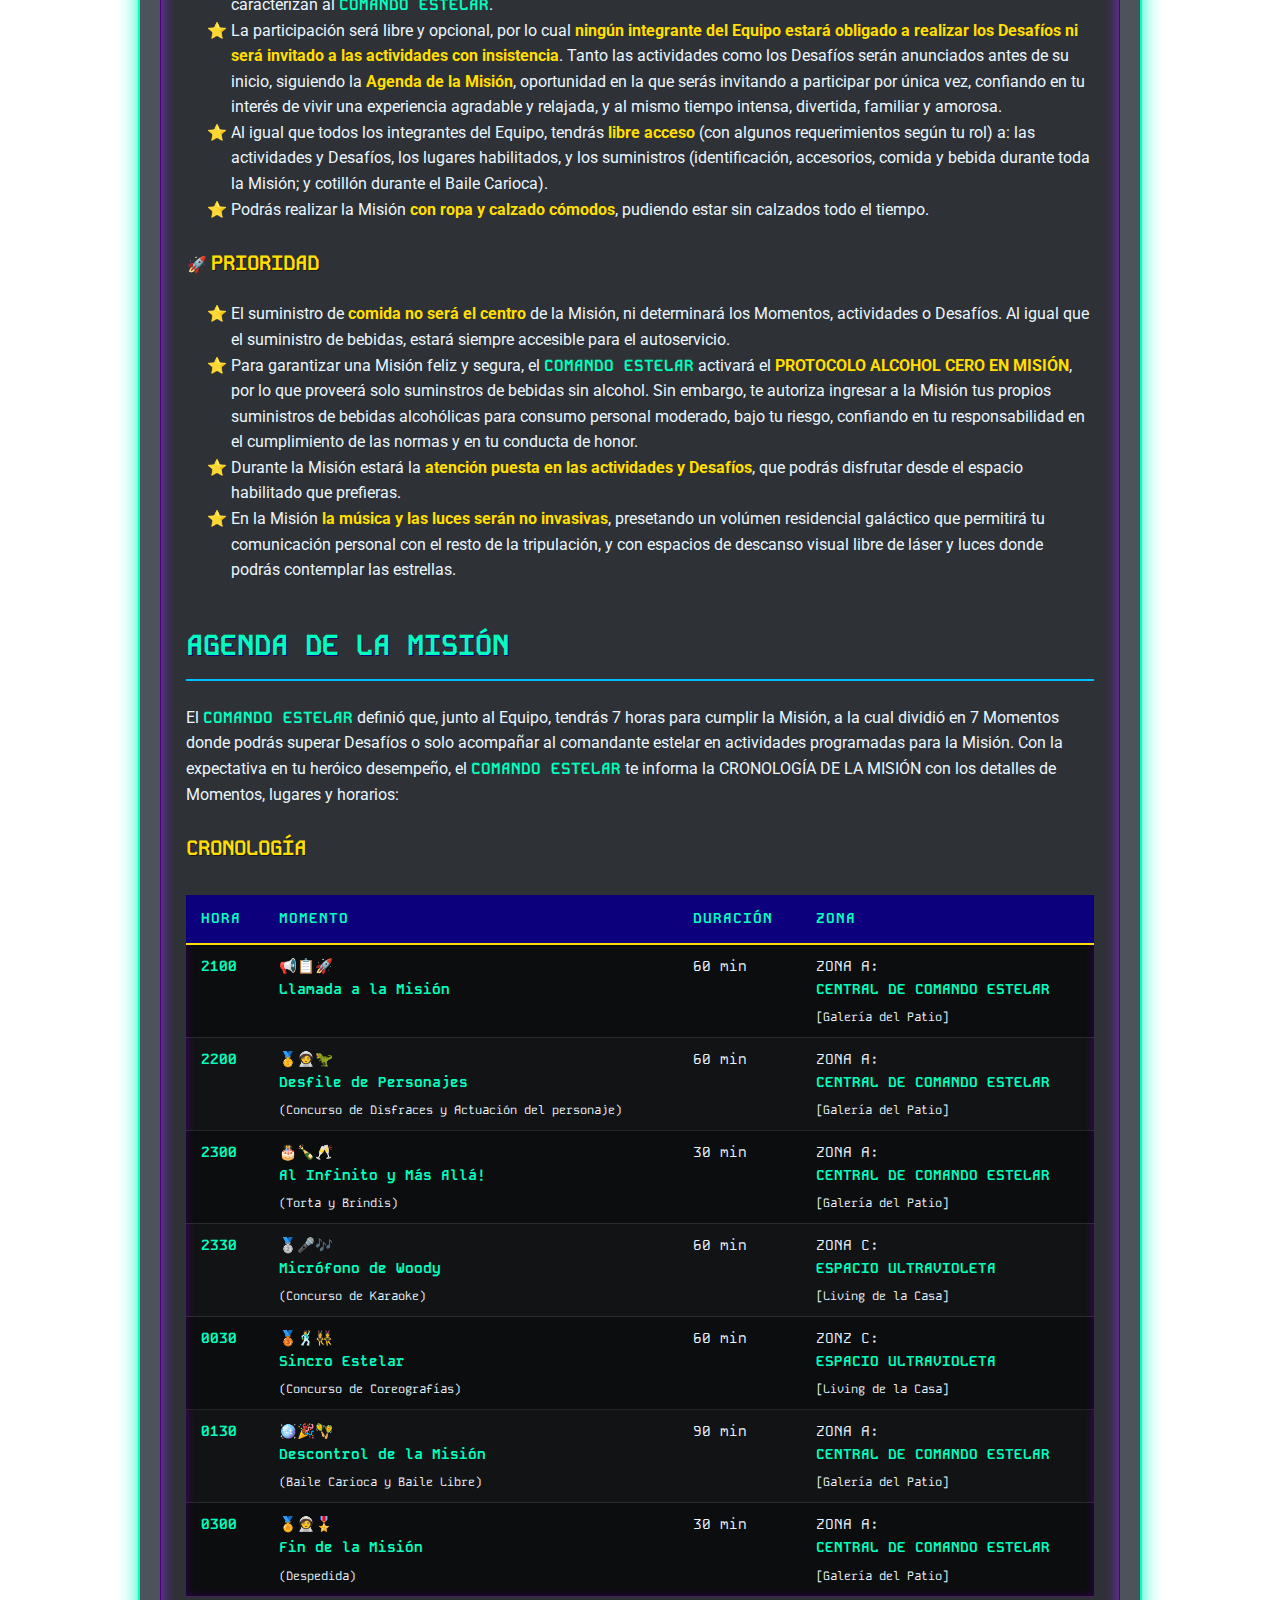
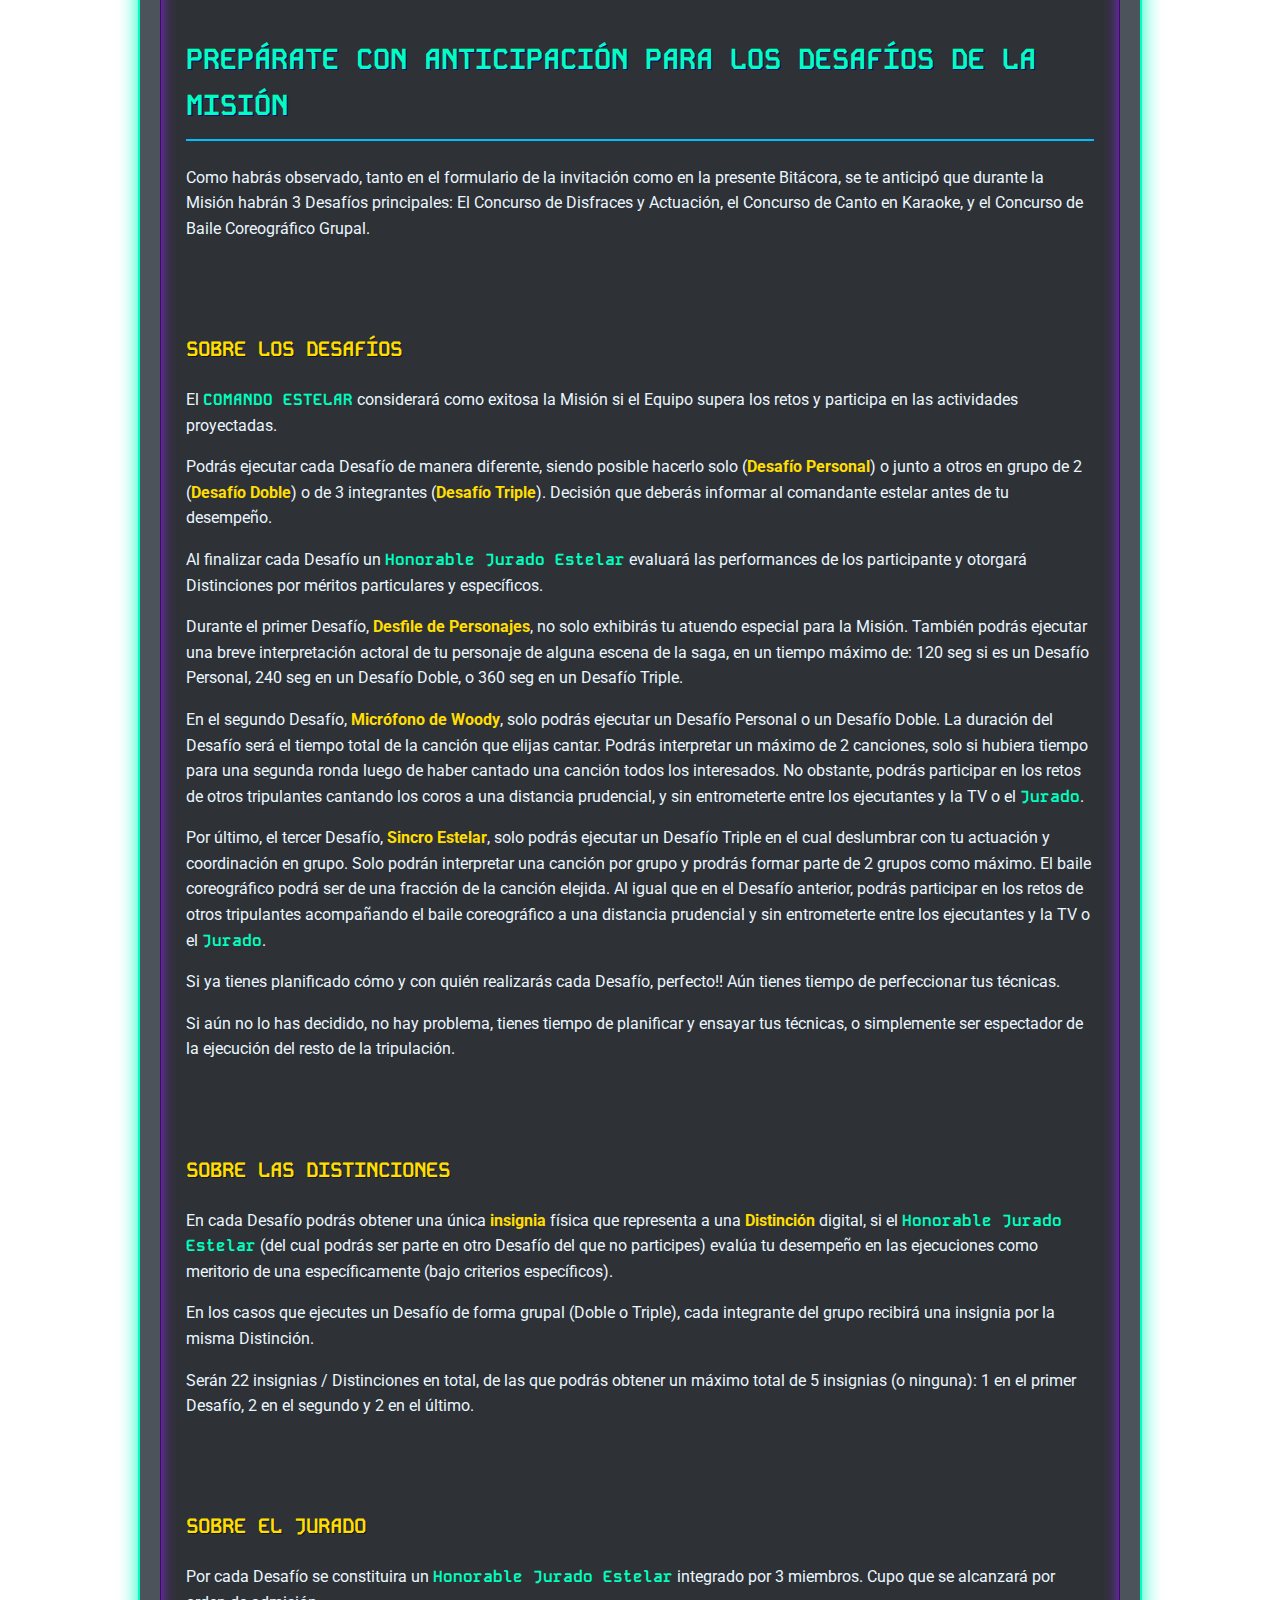
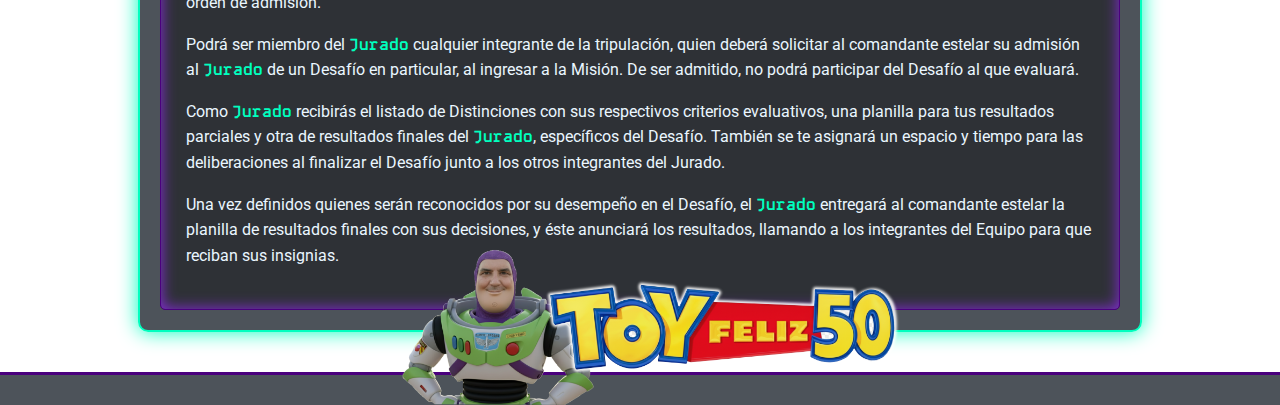
<file: bitacora.html>
<!doctype html>
<html lang="es">
<head>
    <meta charset="UTF-8">
    <meta name="viewport" content="width=device-width, initial-scale=1.0">

    <title>🚀 TOY feliz 50 XAVY 👨‍🚀 - Bitacora de la Mision</title>

    <meta name="author" content="JAVIER PRIOR">
    <meta name="keywords" content="Versión 8.3 TOYfeliz50XAVY">

    <!-- FUENTES DE GOOGLE -->
    <link rel="preconnect" href="https://fonts.googleapis.com">
    <link rel="preconnect" href="https://fonts.gstatic.com" crossorigin>
    <link rel="stylesheet" href="https://fonts.googleapis.com/css2?family=Bangers:wght@400..700&family=Roboto:wght@400..700&family=Anton:wght@300..700&family=Kode+Mono:wght@400..700&display=swap">

    <style>
        /* ====================================================================
        (1.1) VARIABLES GLOBALES & ESTILOS GENERALES (bitacora.css + general.css)
        ====================================================================
        */

        :root
        {
            /* -- PALETA DE COLORES -- */
            --color-base-blanco:        #FFFFFF;
            --color-base-negro:         #000000;
            --color-base-hielo:         #EAF6FF;
            --color-panel:              rgba(2,10,20,0.7);

            /* Gama de Colores Fríos (Azules & Turquesas) */
            --color-base-azul-indigo:   #0C007D;
            --color-azul-royal:         #0040FF;
            --color-base-azul-cielo:    #00BFFF;
            --color-base-cian-pastel:   #80DEEA;
            --color-turquesa:           #00FFBF;

            /* Gama de Colores para Acentos (Violetas & Verdes) */
            --color-base-violeta-deep:  #4A007D;
            --color-violeta-vivid:      #8A2BE2;
            --color-base-purpura:       #9C27B0;
            --color-verde-neon:         #ADFF2F;

            /* Gama de Colores Cálidos (Fuego & Alerta) */
            --color-base-amarillo-oro: #FFDE00;
            --color-base-naranja-red:  #FF4000;


            /* -- TIPOGRAFIAS -- */
            --fuente-logo-toy-50: 'Bangers', cursive;
            --fuente-logo-feliz: 'Anton', sans-serif;
            --fuente-base: 'Roboto', sans-serif;
            --fuente-comando: "Kode Mono", monospace;


            /* -- CAPAS -- */
            --layer-10-infinito: 999999;
            --layer-09-superior: 100;
            --layer-08-elevado: 90;
            --layer-07-alto: 80;
            --layer-06-intermedio: 70;
            --layer-05-medio: 60;
            --layer-04-base: 50;
            --layer-03-bajo: 40;
            --layer-02-inferior: 10;
            --layer-01-fondo: -1;
            --layer-00-sotano: -10;
        }

        /* ESTILOS BASE */
        html { scroll-behavior: smooth; }
        body {
            margin: 0;
            padding: 0;
            font-family: var(--fuente-base);
            color: var(--color-base-hielo);
            background-color: var(--color-base-negro);
            font-size: 16px;
            line-height: 1.6;
        }
        a, .li a {
            color: var(--color-turquesa);
            text-decoration: none;
            transition: color 0.3s ease;
        }
        a:hover, .li a:hover { color: var(--color-verde-neon); }

        /* ESTILOS COMANDO ESTELAR */
        #bitacora {
            /* Fondo de nebulosa/estrellas - Reemplazar URL con tu imagen de fondo real */
            background: url('assets/img/bg-operator-space.png') no-repeat center center fixed; 
            background-size: cover;
            position: relative;
            min-height: 100vh;
            display: flex;
            flex-direction: column;
        }

        /* Overlay para efecto de panel */
        .bitacora.overlayer {
            position: absolute;
            bottom: 0;
            width: 100vw; height: 20vh;
            background: url('assets/img/TOYfeliz50XAVY.png') no-repeat center center;
            background-size: contain;
            z-index: var(--layer-10-infinito);
        }

        /* Header */
        .bitacora.header {
            background: linear-gradient(to right, var(--color-base-azul-indigo), var(--color-base-violeta-deep));
            padding: 20px 0;
            border-bottom: 5px solid var(--color-base-amarillo-oro);
            position: relative;
            z-index: var(--layer-07-alto);
            text-align: center;
            box-shadow: 0 5px 15px rgba(0, 0, 0, 0.5);
            display: flex;
            justify-content: center;
            align-items: center;
        }
        .bitacora.header .logo {
            width: 200px;
            height: 80px;
            /* Reemplazar con el logo real del Comando Estelar */
            background: url('assets/img/logo-sc.png') no-repeat center center; 
            background-size: contain;
            text-indent: -9999px;
        }
        .bitacora.header .logo a { display: block; width: 100%; height: 100%; }

        /* Main Content Panel */
        .bitacora.main {
            background-color: var(--color-panel);
            border: 2px solid var(--color-turquesa);
            border-radius: 10px;
            box-shadow: 0 0 20px var(--color-turquesa); 
            margin: 40px auto;
            max-width: 960px;
            padding: 20px;
            position: relative;
            z-index: var(--layer-07-alto);
            flex-grow: 1; 
        }

        /* Tabs Navigation */
        .tabs {
            display: flex;
            justify-content: center;
            border-bottom: 2px solid var(--color-base-azul-indigo);
            margin-bottom: 20px;
            flex-wrap: wrap; 
        }
        .tab {
            background-color: var(--color-base-azul-indigo);
            color: var(--color-base-hielo);
            border: 1px solid var(--color-turquesa);
            border-bottom: none;
            padding: 10px 20px;
            cursor: pointer;
            font-family: var(--fuente-comando);
            font-size: 0.9em;
            border-top-left-radius: 8px;
            border-top-right-radius: 8px;
            transition: all 0.3s ease;
            margin: 0 2px; 
            box-shadow: inset 0 0 5px rgba(0, 0, 0, 0.3);
        }
        .tab:hover {
            background-color: var(--color-azul-royal);
            color: var(--color-verde-neon);
            border-color: var(--color-verde-neon);
        }
        .tab.active {
            background-color: var(--color-azul-royal);
            color: var(--color-base-amarillo-oro);
            border-color: var(--color-base-amarillo-oro);
            cursor: default;
            box-shadow: 0 0 10px var(--color-base-amarillo-oro);
            transform: translateY(2px); 
        }

        /* Tab Content */
        .bitacora.tabcontent {
            background-color: rgba(0, 0, 0, 0.4); 
            padding: 25px;
            border-radius: 5px;
            border: 1px solid var(--color-base-violeta-deep);
            box-shadow: inset 0 0 15px var(--color-violeta-vivid);
        }
        .tabcontent.hidden { display: none; }

        /* Tipografías y Textos */
        h1 {
            font-family: var(--fuente-logo-feliz); /* Anton */
            font-size: 3em;
            color: var(--color-base-azul-cielo);
            text-align: center;
            text-shadow: 3px 3px 0 var(--color-base-azul-indigo);
            margin-bottom: 30px;
        }
        h2 {
            font-family: var(--fuente-comando); /* Kode Mono */
            font-size: 1.8em;
            color: var(--color-turquesa);
            text-align: left;
            margin-top: 40px;
            padding-bottom: 10px;
            border-bottom: 2px solid var(--color-base-azul-cielo);
            text-shadow: 1px 1px 0 var(--color-base-azul-indigo);
        }
        h3 {
            font-family: var(--fuente-comando); /* Kode Mono */
            font-size: 1.3em;
            color: var(--color-verde-neon);
            margin-top: 25px;
            text-shadow: 1px 1px 0 rgba(0, 0, 0, 0.5);
        }
        .comando{font-family: var(--fuente-comando); font-weight: bold; color: var(--color-turquesa);}
        strong { color: var(--color-base-amarillo-oro); }
        ul { list-style-type: '🚀 '; padding-left: 25px; margin-left: 0; }
        ul ul { list-style-type: '⭐ '; padding-left: 20px; }

        /* Tablas */
        table {
            width: 100%;
            border-collapse: collapse;
            margin: 30px 0;
            font-family: var(--fuente-comando);
            font-size: 0.9em;
            text-align: left;
            background-color: rgba(0, 0, 0, 0.6); 
            box-shadow: inset 0 0 10px var(--color-base-violeta-deep);
        }
        .table-header {
            background-color: var(--color-base-azul-indigo);
            color: var(--color-base-amarillo-oro);
            border-bottom: 2px solid var(--color-base-amarillo-oro);
        }
        .table-header td { padding: 12px 15px; text-transform: uppercase; letter-spacing: 1px; }
        table tr { border-bottom: 1px solid rgba(255, 255, 255, 0.1); }
        table tr:nth-child(even) { background-color: rgba(0, 0, 0, 0.3); }
        table tr:hover { background-color: var(--color-panel); }
        table td { padding: 10px 15px; vertical-align: top; color: var(--color-base-hielo); }
        table td strong { color: var(--color-turquesa); }

        /* Botones y Próximamente */
        #insignias-generador button, .youtube {
            background-color: var(--color-verde-neon); color: var(--color-base-negro); border: none;
            padding: 10px 25px; border-radius: 5px; cursor: pointer; font-family: var(--fuente-comando);
            font-size: 1.1em; text-transform: uppercase; transition: all 0.3s ease;
            box-shadow: 0 0 10px var(--color-verde-neon);
        }
        #insignias-generador button:hover, .youtube:hover {
            background-color: var(--color-turquesa); box-shadow: 0 0 15px var(--color-turquesa);
        }
        .youtube { background-color: var(--color-base-naranja-red); box-shadow: 0 0 10px var(--color-base-naranja-red); }
        .youtube:hover { background-color: var(--color-base-amarillo-oro); box-shadow: 0 0 15px var(--color-base-amarillo-oro); }
        #proximamente { text-align: center; padding: 50px 0; border: 2px dashed var(--color-base-naranja-red); color: var(--color-base-naranja-red); font-family: var(--fuente-comando); }
        #proximamente h2 { color: var(--color-base-naranja-red); border-bottom: none; }

        /* Footer */
        footer {
            background-color: var(--color-panel); 
            padding: 15px 0;
            text-align: center;
            border-top: 3px solid var(--color-base-violeta-deep);
            position: relative;
            z-index: var(--layer-06-intermedio);
            margin-top: auto;
        }

        .hashtag {
            /* Posicionamiento */
            margin: 0 auto;

            /* Modelo de Caja */
            width: 250px; 
            height: 70px;
            /* Ocultar el texto del hashtag para mostrar el logo */
            text-indent: -9999px;
    
            /* Tipografía (N/A) */

            /* Visual */
            }


        /* Media Queries */
        @media (max-width: 768px) {
            .bitacora.main { margin: 20px auto; padding: 15px; }
            h1 { font-size: 2.2em; }
            h2 { font-size: 1.5em; }
            .tabs { flex-direction: column; align-items: stretch; }
            .tab { border-radius: 0; margin: 0; border-bottom: 1px solid var(--color-turquesa); }
            .tab:first-child { border-top-left-radius: 8px; border-top-right-radius: 8px; }
            .tab:last-child { border-bottom-left-radius: 8px; border-bottom-right-radius: 8px; }
            .table-header td, table td { padding: 8px 10px; }
        }
        @media (max-width: 480px) {
            h1 { font-size: 1.8em; }
            h2 { font-size: 1.3em; }
            .hashtag { font-size: 1.2em; }
        }

    </style>
</head>

<body id="bitacora">
    <header class="bitacora header">
        <div class="logo"><a href="index.html"></a></div>
    </header>

    <overlay class="bitacora overlayer"></overlay>

    <main class="bitacora main">

        <nav class="tabs">
            <button class="tab active" data-tab="agenda">Agenda</button>
            <button class="tab" data-tab="insignias">Insignia</button>
            <button class="tab" data-tab="playlist">Playlist</button>
            <button class="tab" data-tab="timelapse">5 Decadas</button>
            <button class="tab" data-tab="photo">Imagenes</button>
        </nav>

        <section class="bitacora tabcontent" id="agenda">
            <div class="" id="bitacora-content">

                <h1>BITÁCORA DE LA MISIÓN</h1>
                <p>Éste documento es una comunicación oficial del <span class="comando">COMANDO ESTELAR</span> absolutamente confidencial y exclusiva por haber aceptado la asignación de tan importante Misión. Contiene:</p><ul>

                    <li><a href="#mensaje"><h3><strong>MENSAJE DEL COMANDANTE ESTELAR</strong></h3></a></li>
                    <li><a href="#premisas"><h3><strong>CÓDIGO DE HONOR INTERESTELAR</strong></h3></a></li>
                    <li><a href="#agenda"><h3><strong>AGENDA DE LA MISIÓN</strong></h3></a></li>
                    <li><a href="#desafios"><h3><strong>DESAFÍOS DE LA MISIÓN</strong></h3></a></li></ul>

                <h2 id="mensaje">MENSAJE DEL COMANDANTE ESTELAR</h2>
                    <p>El comandante estelar <strong>XAVY Lightyear</strong> te comunica su gratitud por haber aceptado la asignación de ser parte oficial de su <strong>Equipo</strong> y te anticipa detalles de tu próxima Misión, cuyo nombre clave será <strong>TOY feliz 50</strong>. Será un honor para él cumplir la Misión a tu lado para celebrar, junto al resto de la tripulación, su 5ta década.</p>

                    <p>El <span class="comando">COMANDO ESTELAR</span> confía en que tu desempeño será memorable, por lo que te habilita ingresar a la Misión desde las 2100 horas del sábado 6 de diciembre de 2025, expresando el nombre clave en el <strong>Portal de Misión</strong>.</p> 

                    <p>Serás parte de un verdadero hito en la historia de la <strong>ALIANZA INTERGALÁCTICA</strong> iniciando una travesía épica (en la que no faltarán sorpresas alegres), con la oportunidad de demostrar tus habilidades personales y grupales en los retos previstos para garantizar la diversión.</p>

                <h2 id="premisas">CÓDIGO DE HONOR INTERESTELAR</h2>
                    <p>El <span class="comando">COMANDO ESTELAR</span> te recuerda la vigencia del Código de Conducta Galáctico que establece las bases y los principios sobre los que se construye el comportamiento esperado de toda tripulación oficial en misión. Un verdadero Código de Honor Intergalático que guía a todo oficial estelar, sin importar su rango. Para ésta ocasión se te comunica que se han definido <strong>Premisas</strong> específicas de la Misión y representan el espíritu de <strong>TOY feliz 50</strong>. Son las siguientes:</p><ul> <p></p>

                    <li><h3><strong>FELICIDAD</strong></h3><ul>

                        <li><strong>Todos los integrantes del Equipo</strong> disfrutarán de una Misión divertida, cómoda y descontracturada. <strong>Sin excepciones</strong>. Con actitud positiva, predispuesta y de respeto mutuo.</li>

                        <li>El cuidado integral es prioritario.<strong>Nadie del Equipo</strong> deberá esforzarse ni estresarse de más. Integrarás un Equipo solidario, autonomo y colaborativo.</br></li></ul></li><p></p>


                    <li><h3><strong>LIBERTAD</strong></h3><ul>

                        <li>Será una Misión en la que podrás actuar <strong>sin imposiciones, obligaciones o condicionamientos</strong>, y disfrutar a tu propio tiempo y manera, siguiendo como única regla <strong >respetar límites mínimos de éste CÓDIGO y las buenas costumbres</strong> que caracterizan al <span class="comando">COMANDO ESTELAR</span>.</li>

                        <li>La participación será libre y opcional, por lo cual <strong>ningún integrante del Equipo estará obligado a realizar los Desafíos ni será invitado a las actividades con insistencia</strong>. Tanto las actividades como los Desafíos serán anunciados antes de su inicio, siguiendo la <strong>Agenda de la Misión</strong>, oportunidad en la que serás invitando a participar por única vez, confiando en tu interés de vivir una experiencia agradable y relajada, y al mismo tiempo intensa, divertida, familiar y amorosa.</li>

                        <li>Al igual que todos los integrantes del Equipo, tendrás <strong>libre acceso</strong> (con algunos requerimientos según tu rol) a: las actividades y Desafíos, los lugares habilitados, y los suministros (identificación, accesorios, comida y bebida durante toda la Misión; y cotillón durante el Baile Carioca).</li>

                        <li>Podrás realizar la Misión <strong>con ropa y calzado cómodos</strong>, pudiendo estar sin calzados todo el tiempo.</br></li></ul></li><p></p>


                    <li><h3><strong>PRIORIDAD</strong></h3><ul>

                        <li>El suministro de <strong>comida no será el centro</strong> de la Misión, ni determinará los Momentos, actividades o Desafíos. Al igual que el suministro de bebidas, estará siempre accesible para el autoservicio.</li>

                        <li>Para garantizar una Misión feliz y segura, el <span class="comando">COMANDO ESTELAR</span> activará el <strong>PROTOCOLO ALCOHOL CERO EN MISIÓN</strong>, por lo que proveerá solo suminstros de bebidas sin alcohol. Sin embargo, te autoriza ingresar a la Misión tus propios suministros de bebidas alcohólicas para consumo personal moderado, bajo tu riesgo, confiando en tu responsabilidad en el cumplimiento de las normas y en tu conducta de honor.</li>

                        <li>Durante la Misión estará la <strong>atención puesta en las actividades y Desafíos</strong>, que podrás disfrutar desde el espacio habilitado que prefieras.</li>

                        <li>En la Misión <strong>la música y las luces serán no invasivas</strong>, presetando un volúmen residencial galáctico que permitirá tu comunicación personal con el resto de la tripulación, y con espacios de descanso visual libre de láser y luces donde podrás contemplar las estrellas.</li></ul></li></ul>


                <h2 id="agenda">AGENDA DE LA MISIÓN</h2>
                    <p>El <span class="comando">COMANDO ESTELAR</span> definió que, junto al Equipo, tendrás 7 horas para cumplir la Misión, a la cual dividió en 7 Momentos donde podrás superar Desafíos o solo acompañar al comandante estelar en actividades programadas para la Misión. Con la expectativa en tu heróico desempeño, el <span class="comando">COMANDO ESTELAR</span> te informa la CRONOLOGÍA DE LA MISIÓN con los detalles de Momentos, lugares y horarios:</p>

                    <h3><strong>CRONOLOGÍA</strong></h3>
                        <table>
                            <tr class="table-header" id="cronología">
                                <td><strong>Hora</strong></td>
                                <td><strong>Momento</strong></td>
                                <td><strong>Duración</strong></td>
                                <td><strong>Zona</strong></td>
                            </tr>

                            <tr id="M1">
                                <td><strong>2100</strong></td>
                                <td>📢📋🚀<br/><strong>Llamada a la Misión</strong></td>
                                <td>60 min</td>
                                <td>ZONA A:<br/><strong>CENTRAL DE COMANDO ESTELAR</strong><br/><sub>[Galería del Patio]</sub></td>
                            </tr>

                            <tr id="M2">
                                <td><strong>2200</strong></td>
                                <td>🥇🧑‍🚀🦖<br/><strong>Desfile de Personajes</strong><br/><sub>(Concurso de Disfraces y Actuación del personaje)</sub></td>
                                <td>60 min</td>
                                <td>ZONA A:<br/><strong>CENTRAL DE COMANDO ESTELAR</strong><br/><sub>[Galería del Patio]</sub></td>
                            </tr>

                            <tr id="M3">
                                <td><strong>2300</strong></td>
                                <td>🎂🍾🥂<br/><strong>Al Infinito y Más Allá!</strong><br/><sub>(Torta y Brindis)</sub></td>
                                <td>30 min</td>
                                <td>ZONA A:<br/><strong>CENTRAL DE COMANDO ESTELAR</strong><br/><sub>[Galería del Patio]</sub></td>
                            </tr>

                            <tr id="M4">
                                <td><strong>2330</strong></td>
                                <td>🥈🎤🎶<br/><strong>Micrófono de Woody</strong><br/><sub>(Concurso de Karaoke)</sub></td>
                                <td>60 min</td>
                                <td>ZONA C:<br/><strong>ESPACIO ULTRAVIOLETA</strong><br/><sub>[Living de la Casa]</sub></td>
                            </tr>

                            <tr id="M5">
                                <td><strong>0030</strong></td>
                                <td>🥉🕺👯‍♀️<br/><strong>Sincro Estelar</strong><br/><sub>(Concurso de Coreografías)</sub></td>
                                <td>60 min</td>
                                <td>ZONZ C:<br/><strong>ESPACIO ULTRAVIOLETA</strong><br/><sub>[Living de la Casa]</sub></td>
                            </tr>

                            <tr id="M6">
                                <td><strong>0130</strong></td>
                                <td>🪩🎉🪇<br/><strong>Descontrol de la Misión</strong><br/><sub>(Baile Carioca y Baile Libre)</sub></td>
                                <td>90 min</td>
                                <td>ZONA A:<br/><strong>CENTRAL DE COMANDO ESTELAR</strong><br/><sub>[Galería del Patio]</sub></td>
                            </tr>

                            <tr id="M7">
                                <td><strong>0300</strong></td>
                                <td>🏅🧑‍🚀🎖️<br/><strong>Fin de la Misión</strong><br/><sub>(Despedida)</sub></td>
                                <td>30 min</td>
                                <td>ZONA A:<br/><strong>CENTRAL DE COMANDO ESTELAR</strong><br/><sub>[Galería del Patio]</sub></td>
                            </tr>

                        </table>

                    <h2 id="desafios">PREPÁRATE CON ANTICIPACIÓN PARA LOS DESAFÍOS DE LA MISIÓN</h2>
                        <p>Como habrás observado, tanto en el formulario de la invitación como en la presente Bitácora, se te anticipó que durante la Misión habrán 3 Desafíos principales: El Concurso de Disfraces y Actuación, el Concurso de Canto en Karaoke, y el Concurso de Baile Coreográfico Grupal.</p>
                        
                        <h3><br /><br /><strong>SOBRE LOS DESAFÍOS</strong></h3>
                            <p>El <span class="comando">COMANDO ESTELAR</span> considerará como exitosa la Misión si el Equipo supera los retos y participa en las actividades proyectadas.</p>

                            <p>Podrás ejecutar cada Desafío de manera diferente, siendo posible hacerlo solo (<strong>Desafío Personal</strong>) o junto a otros en grupo de 2 (<strong>Desafío Doble</strong>) o de 3 integrantes (<strong>Desafío Triple</strong>). Decisión que deberás informar al comandante estelar antes de tu desempeño.</p> 

                            <p>Al finalizar cada Desafío un <span class="comando">Honorable Jurado Estelar</span> evaluará las performances de los participante y otorgará Distinciones por méritos particulares y específicos.</p>

                            <p>Durante el primer Desafío, <strong>Desfile de Personajes</strong>, no solo exhibirás tu atuendo especial para la Misión. También podrás ejecutar una breve interpretación actoral de tu personaje de alguna escena de la saga, en un tiempo máximo de: 120 seg si es un Desafío Personal, 240 seg en un Desafío Doble, o 360 seg en un Desafío Triple.</p>

                            <p>En el segundo Desafío, <strong>Micrófono de Woody</strong>, solo podrás ejecutar un Desafío Personal o un Desafío Doble. La duración del Desafío será el tiempo total de la canción que elijas cantar. Podrás interpretar un máximo de 2 canciones, solo si hubiera tiempo para una segunda ronda luego de haber cantado una canción todos los interesados. No obstante, podrás participar en los retos de otros tripulantes cantando los coros a una distancia prudencial, y sin entrometerte entre los ejecutantes y la TV o el <span class="comando">Jurado</span>.</p>

                            <p>Por último, el tercer Desafío, <strong>Sincro Estelar</strong>, solo podrás ejecutar un Desafío Triple en el cual deslumbrar con tu actuación y coordinación en grupo. Solo podrán interpretar una canción por grupo y prodrás formar parte de 2 grupos como máximo. El baile coreográfico podrá ser de una fracción de la canción elejida. Al igual que en el Desafío anterior, podrás participar en los retos de otros tripulantes acompañando el baile coreográfico a una distancia prudencial y sin entrometerte entre los ejecutantes y la TV o el <span class="comando">Jurado</span>.</p>

                            <p>Si ya tienes planificado cómo y con quién realizarás cada Desafío, perfecto!! Aún tienes tiempo de perfeccionar tus técnicas.</p>

                            <p>Si aún no lo has decidido, no hay problema, tienes tiempo de planificar y ensayar tus técnicas, o simplemente ser espectador de la ejecución del resto de la tripulación.</br></p>

                            <p></p>
                            <p></p>

                        <h3><br /><br /><strong>SOBRE LAS DISTINCIONES</strong></h3>
                            <p>En cada Desafío podrás obtener una única <strong>insignia</strong> física que representa a una <strong>Distinción</strong> digital, si el <span class="comando">Honorable Jurado Estelar</span> (del cual podrás ser parte en otro Desafío del que no participes) evalúa tu desempeño en las ejecuciones como meritorio de una específicamente (bajo criterios específicos).</p>

                            <p>En los casos que ejecutes un Desafío de forma grupal (Doble o Triple), cada integrante del grupo recibirá una insignia por la misma Distinción.</p>

                            <p>Serán 22 insignias / Distinciones en total, de las que podrás obtener un máximo total de 5 insignias (o ninguna): 1 en el primer Desafío, 2 en el segundo y 2 en el último.</br></p>

                            <p></p>
                            <p></p>

                        <h3><br /><br /><strong>SOBRE EL JURADO</strong></h3>
                            <p>Por cada Desafío se constituira un <span class="comando">Honorable Jurado Estelar</span> integrado por 3 miembros. Cupo que se alcanzará por orden de admisión.</p>

                            <p>Podrá ser miembro del <span class="comando">Jurado</span> cualquier integrante de la tripulación, quien deberá solicitar al comandante estelar su admisión al <span class="comando">Jurado</span> de un Desafío en particular, al ingresar a la Misión. De ser admitido, no podrá participar del Desafío al que evaluará.</p>

                            <p>Como <span class="comando">Jurado</span> recibirás el listado de Distinciones con sus respectivos criterios evaluativos, una planilla para tus resultados parciales y otra de resultados finales del <span class="comando">Jurado</span>, específicos del Desafío. También se te asignará un espacio y tiempo para las deliberaciones al finalizar el Desafío junto a los otros integrantes del Jurado.</p>

                            <p>Una vez definidos quienes serán reconocidos por su desempeño en el Desafío, el <span class="comando">Jurado</span> entregará al comandante estelar la planilla de resultados finales con sus decisiones, y éste anunciará los resultados, llamando a los integrantes del Equipo para que reciban sus insignias.</p>

            </div>
        </section>


        <section class="bitacora tabcontent hidden" id="insignias">

            <!-- OCULTAR EL DIA DE LA FIESTA -->
            <div class="" id="proximamente">
                <h2 style="text-align: center;">PROXIMAMENTE</h2>
                <p>No disponible por ahora.</p>
                <p>Aquí podrás acceder a tu <strong>Distinción digital</strong>.</p>
                <p>Intenta luego, depués de cumplir con la Misión.</p>
            </div>
            

            <!-- HABILITAR EL DIA DE LA FIESTA
            <div class="" id="insignias-generador">
                <h2>ACCEDE A TUS DISTINCIONES</h2>
                <p>Si durante la Misión obtuviste insignias por tu desempeño, podés generar el certificado digital de la distinción con el número de id en tu insignia física</p>
                <a href="insignias.html">
                    <button class="" id="">Acceder</button></a>
            </div>
                 -->
        </section>


        <section class="bitacora tabcontent hidden" id="playlist">

            <!-- OCULTAR DESPUES DE LA FIESTA -->
            <div class="" id="proximamente">
                <h2 style="text-align: center;">PROXIMAMENTE</h2>
                <p>No disponible por ahora.</p>
                <p>Aquí podrás acceder a la <strong>música</strong> que disfrutaste toda la noche.</p>
                <p>Intenta luego, depués de cumplir con la Misión.</p>
            </div>
             

            <!-- HABILITAR DESPUES DE LA FIESTA
            <div class="hidden" id="momentos-playlist">
                <h2>REVIVE LA FIESTA</h2>
                <p>Si te gusto la música de la Misión, puedes acceder a las playlists que hemos creado en Youtube con los temas de cada Momento:</p>
                <table>

                    <tr class="table-header">
                        <td>Momento</td>
                        <td>Playlist</td>
                    </tr>

                    <tr>
                        <td>📢📋🚀 Llamada a la Misión<br/>(Recepcion)</td>
                        <td>
                            <a href="https://youtube.com/playlist?list=PLsBMOO6096S4xca-XmU10nPXR-1sKp_aC&si=ArJVrkOfUDl2KMu1">
                                <button class="youtube" id="Play-M1">&#9658</button></a>
                        </td> 
                    </tr>

                    <tr>
                        <td>🥇🧑‍🚀🦖 Desfile de Juguetes<br/>(Concurso de Disfraces)</td>
                        <td>
                            <a href="https://youtube.com/playlist?list=PLsBMOO6096S4xca-XmU10nPXR-1sKp_aC&si=ArJVrkOfUDl2KMu1">
                                <button class="youtube" id="Play-M2">&#9658</button></a>
                        </td>
                    </tr>

                    <tr>
                        <td>🥈🎤🎶 Micrófono de Woody<br/>(Concurso de Karaoke)</td>
                        <td>
                            <a href="https://youtube.com/playlist?list=PLsBMOO6096S4xca-XmU10nPXR-1sKp_aC&si=ArJVrkOfUDl2KMu1">
                                <button class="youtube" id="Play-M4">&#9658</button></a>
                        </td>

                        <tr>
                        <td>🥉🕺👯‍♀️ Sincro Estelar<br/>(Concurso de Coreos)</td>
                        <td>
                            <a href="https://youtube.com/playlist?list=PLsBMOO6096S4xca-XmU10nPXR-1sKp_aC&si=ArJVrkOfUDl2KMu1">
                                <button class="youtube" id="Play-M5">&#9658</button></a>
                        </td>
                    </tr>

                    <tr>
                        <td>🪩🎉🪇 Descontrol de la Misión<br/>(Baile Carioca y Baile Libre)</td>
                        <td>
                            <a href="https://youtube.com/playlist?list=PLsBMOO6096S4xca-XmU10nPXR-1sKp_aC&si=ArJVrkOfUDl2KMu1">
                                <button class="youtube" id="Play-M6">&#9658</button></a>
                        </td>
                    </tr>
                </table>
            </div>
            -->
        </section>


        <section class="bitacora tabcontent hidden" id="timelapse">
            <!-- OCULTAR DESPUES DE LA FIESTA -->
            <div class="" id="proximamente">
                <h2 style="text-align: center;">PROXIMAMENTE</h2>
                <p>El <strong>Time Lapse</strong> de las 5 Décadas estará disponible más cerca de la fecha de la Misión.</p>
                <p>Intenta luego, más cerca de la fecha de la Misión.</p>
            </div>
            <!-- -->
        </section>


        <section class="bitacora tabcontent hidden" id="photo">
            <!-- OCULTAR DESPUES DE LA FIESTA -->
            <div class="" id="proximamente">
                <h2 style="text-align: center;">PROXIMAMENTE</h2>
                <p>Las <strong>imágenes</strong> de la Misión se subirán después de la noche épica que pasaremos. ¡Disfruta cada momento!</p>
                <p>Intenta luego, más cerca de la fecha de la Misión.</p>
            </div>
            <!-- -->
        </section>
    </main>

    <footer>
        <div></div>
    </footer>

    <script>
        // 🚀 TOY feliz 50 XAVY 👨‍🚀
        // Lógica del sitio para invitados de la fiesta "Bitácora de la Misión"
        // :: bitacora.js
        // :: versión 8.3
        // :: 01 12 25

        // tab switching
        document.querySelectorAll('.tab').forEach(t=>t.addEventListener('click', (ev)=>{
            document.querySelectorAll('.tab').forEach(x=>x.classList.remove('active'));
            ev.target.classList.add('active');
            document.querySelectorAll('.tabcontent').forEach(tc=>tc.classList.add('hidden'));
            document.getElementById(ev.target.dataset.tab).classList.remove('hidden');
        }));
    </script>
</body>
</html>
</file>
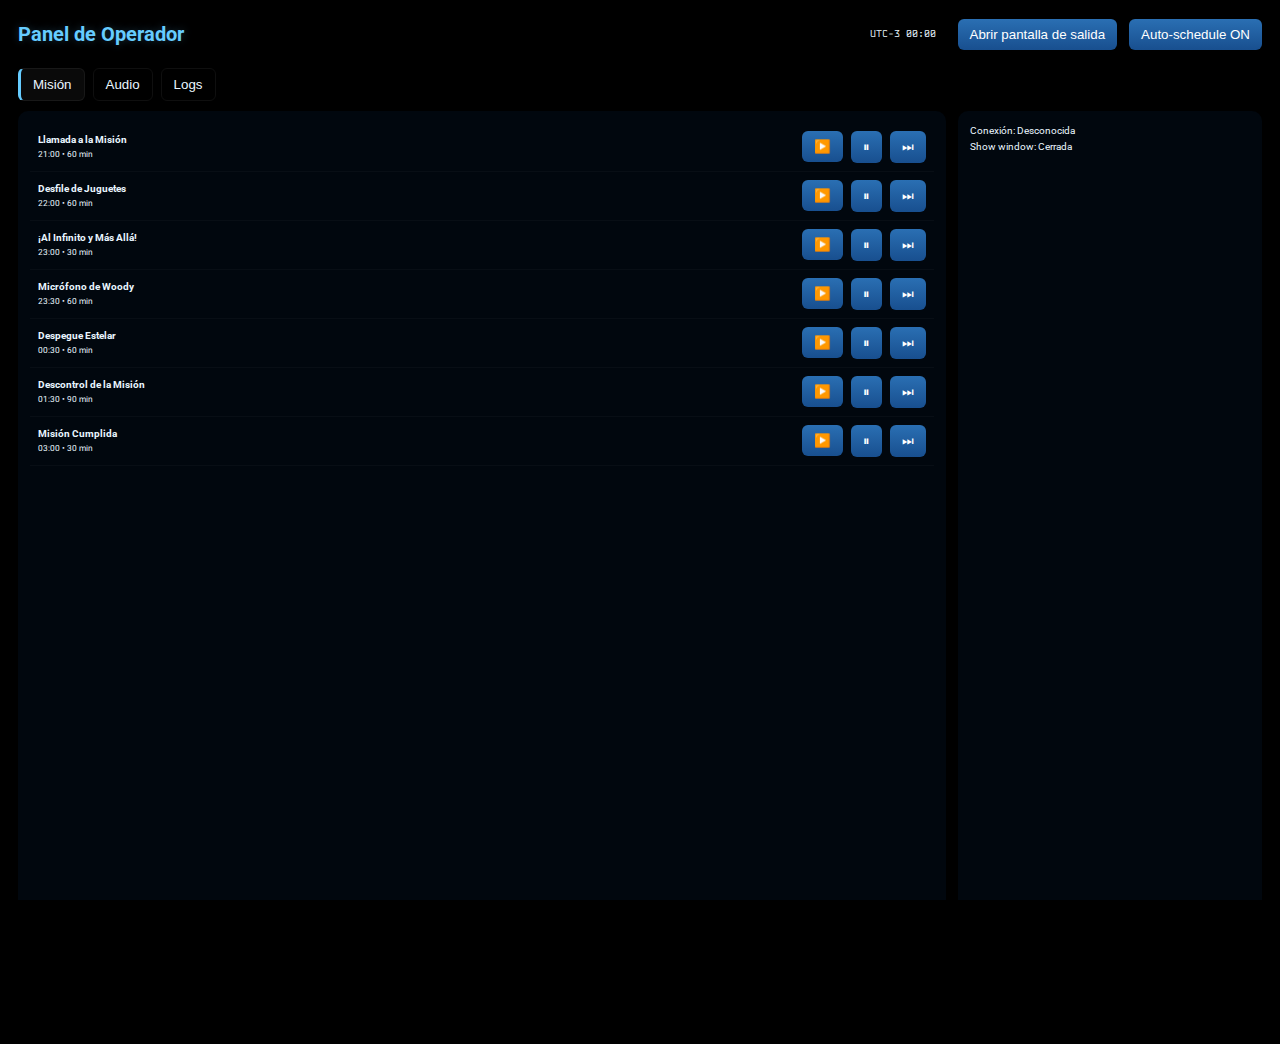
<file: operador.html>
<!doctype html>
<html lang="es">
  <head>
    <meta charset="UTF-8">
    <meta name="viewport" content="width=device-width, initial-scale=1.0">

    <title>🚀 TOY feliz 50 XAVY 👨‍🚀 - Panel Operador VJ-MIX</title>

    <meta name="author" content="JAVIER PRIOR">
    <meta name="keywords" content="Versión 8.1 TOYfeliz50XAVY">

    <link rel="preconnect" href="https://fonts.googleapis.com">
    <link rel="preconnect" href="https://fonts.gstatic.com" crossorigin>

    <link rel="stylesheet" href="https://fonts.googleapis.com/css2?family=Bangers:wght@400..700&family=Roboto:wght@400..700&family=Anton:wght@300..700&family=Kode+Mono:wght@400..700&display=swap">

    <link rel="stylesheet" href="assets/css/general.css">
    <link rel="stylesheet" href="assets/css/operador.css">
  </head>

  <body id="operador">
    <header class="operador header"></header>

    <overlay class="operador overlayer"></overlay>

    <main class="operador dashboard main">
    
      <header class="topbar">
        <div class="title">Panel de Operador</div>
        <div class="clock" id="clock">UTC-3 00:00</div>
        <button id="openShowBtn" class="btn">Abrir pantalla de salida</button>
        <button id="startAutoSchedule" class="btn">Auto-schedule ON</button>
      </header>

      <nav class="tabs">
        <button class="tab active" data-tab="mission">Misión</button>
        <button class="tab" data-tab="audio">Audio</button>
        <button class="tab" data-tab="logs">Logs</button>
      </nav>

      <section class="operador tabcontent" id="mission">
        <div id="momentsList" class="panel"></div>
        <div class="panel small" id="syncInfo">
          <div>Conexión: <span id="connStatus">Desconocida</span></div>
          <div>Show window: <span id="showWindowState">Cerrada</span></div>
        </div>
      </section>

      <section class="operador tabcontent hidden" id="audio">
        <div class="panel">
          <label>Volumen Maestro <input id="masterVol" type="range" min="0" max="100" value="100"></label>
          <div>Vol A: <span id="volA">100</span> | Vol B: <span id="volB">0</span></div>
          <button id="muteAll" class="btn">Mute All</button>
        </div>
      </section>

      <section class="operador tabcontent hidden" id="logs">
        <div class="panel logPanel" id="logPanel"></div>
      </section>
    </main>

    <footer class="operador footer">
      <div class="hashtag">
        <span class="font-toy-50">#TOY</span>

        <span class="fondo-feliz">
          <span class="font-feliz">FELIZ</span>
        </span>

        <span class="font-toy-50">50</span>
      </div>
    </footer>

    <!-- hidden audio alerts -->
    <div style="display:none;" id="audio-alerts">
      <audio id="sfx-confirm" src="assets/sfx/beep-confirm.mp3"></audio>
      <audio id="sfx-warning" src="assets/sfx/beep-warning.mp3"></audio>
      <audio id="sfx-error" src="assets/sfx/beep-error.mp3"></audio>
    </div>

    <script src="assets/js/operador-soporte.js"></script>
    <script src="assets/js/operador.js"></script>
    <script src="assets/js/audio-alerts.js"></script>
  </body>
</html>
</file>
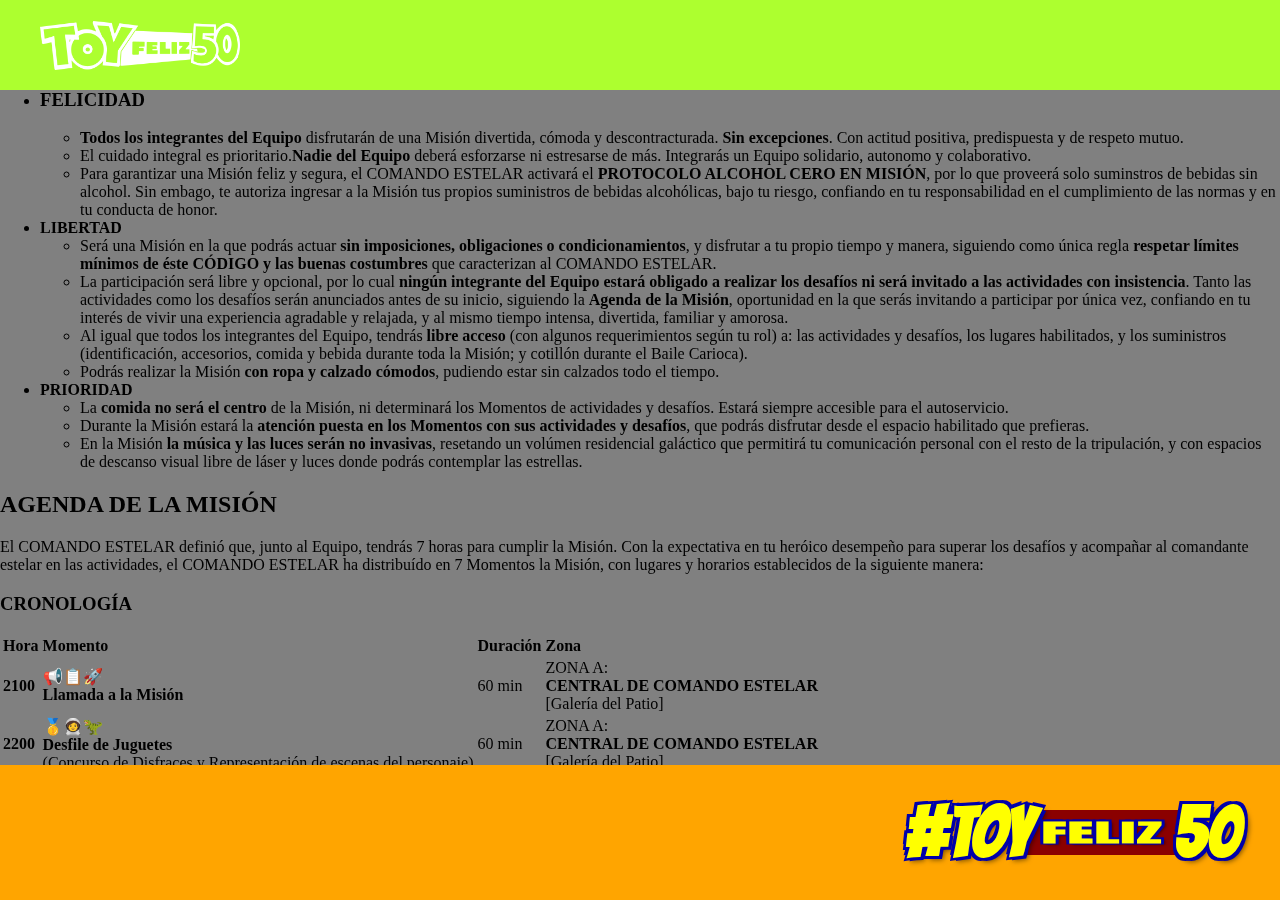
<file: prueba logo.html>
<!doctype html>
<html lang="es">
  <head>
    <meta charset="UTF-8">
    <meta name="viewport" content="width=device-width, initial-scale=1.0">

    <title>#TOYfeliz50XAVY - ¡Al Infinito y Más Allá!</title>
    
    <link rel="preconnect" href="https://fonts.googleapis.com">
    <link rel="preconnect" href="https://fonts.gstatic.com" crossorigin>
    
    <link rel="stylesheet" href="https://fonts.googleapis.com/css2?family=Bangers:wght@400..700&family=Roboto:wght@400..700&family=Anton:wght@300..700&family=Kode+Mono:wght@400..700&display=swap">

    <style>
        /* ... (tu CSS existente) ... */

        body 
        {
            /* Posicionamiento */
            z-index: 1;

            /* Modelo de Caja */
            width: 100%;
            height: 100%;
            
            /* Visual */
            background-color: black;
        }
        
        header 
        {
            /* Posicionamiento */
            position: fixed;
            top: 0;
            left: 0;
            z-index: 60;

            /* Modelo de Caja */
            width: 100%;
            height: 10%;
            margin: 0;
            padding: 0;

            /* Visual */
            background-color: greenyellow;
        }

        .logo 
        {
            /* Posicionamiento */
            top: 10px;
            z-index: 90;

            /* Modelo de Caja */
            max-width: 600px;
            height: 100%;
            margin: 0;
            padding: 0;

            /* Visual */
            background-image: url('assets/img/logo-top-blanco.png');
            background-repeat: no-repeat;
            background-position: 40px center;
            background-size: 200px;
        }

        main 
        {
            /* Posicionamiento */
            position:fixed;
            top: 10vh;
            left: 0;
            z-index: 1;

            /* Modelo de Caja */
            display: flex;
            flex-direction: column;
            justify-content: center;
            align-items: center;
            padding-top: 30px;
            margin: 0;
            width: 100%;
            height: 75%;        

            /* Visual */
            background-color: gray;
        }

        
        .titular
        {
            /* Modelo de Caja */
            padding: 0;
            margin: 0; 

            /* Tipografía */
            font-family: 'Bangers', cursive;
            color: yellow;
            font-weight: 800;
            text-align: center;
        }

        h1
        {
            /* Tipografía */
            font-size: 96px;
            text-align: center;
            letter-spacing: 5px;
            text-shadow: 3px 3px 0px rgba(0,0,255,0.8),
                -3px -3px 0px rgba(0,0,255,0.5),
                3px 3px 0px rgba(0,0,255,0.5),
                -3px -3px 0px rgba(0,0,255,0.5);
        }

        footer 
        {
            /* Posicionamiento */
            position: fixed;
            right: 0;
            bottom: 0;
            z-index: 60;
            
            /* Modelo de Caja */
            display: flex;
            justify-content: c;
            width: 100%;
            height: 15%;

            /* Visual */
            background-color: orange;
        }

        .hashtag 
        {
            /* Posicionamiento */
            position: absolute;
            right: 40px;
            z-index: 90;

            /* Modelo de Caja */
            display: flex;
            justify-content: flex-end;
            align-items: center;
            width: 100%;
            height: 100%;

            /* Tipografía */
            font-size: 70px;
            text-align: right;

            /* Visual */
            text-shadow: 
                3px 3px 0px #0000AA, 
                -3px -3px 0px #0000AA, 
                3px -3px 0px #0000AA, 
                -3px 3px 0px #0000AA, 
                4px 4px 5px rgba(0,0,0,0.5);

            /* Animación */
            animation: hashtag-glow 3s infinite ease-in-out;
        }

        /* Animación del Hashtag*/
        @keyframes hashtag-glow
        {
            0%, 100%
                {
                    text-shadow: 
                        3px 3px 0px #0000AA, 
                        -3px -3px 0px #0000AA, 
                        3px -3px 0px #0000AA, 
                        -3px 3px 0px #0000AA, 
                        4px 4px 5px rgba(0,0,0,0.5); 
                }

            50%
                {
                    text-shadow: 
                        3px 3px 0px var(--color-destacado-violeta), 
                        -3px -3px 0px var(--color-destacado-violeta), 
                        3px -3px 0px var(--color-destacado-violeta), 
                        -3px 3px 0px var(--color-destacado-violeta), 
                        0 0 25px var(--color-buzz-blanco), 
                        4px 4px 10px rgba(0,0,0,0.5); 
                }
        }

        .font-toy-50 
        {
            /* Modelo de Caja */
            z-index: 10;

            /* Tipografía */
            font-family: 'Bangers', cursive;
            color: yellow;
            font-weight: 800;
        }

        .font-feliz 
        {
            /* Modelo de Caja */
            display: flex;
            justify-content: center;
            align-items: center;
            padding: 0 25px;
            margin: -5px;
            z-index: 10;

            /* Tipografía */
            font-family: 'Anton', sans-serif;
            font-size: 60px;
            font-weight: bold;
            letter-spacing: 2px;
            color: yellow;

            /* Visual */
            transform: scaleY(0.4);
        }

        .fondo-feliz
        {
            /* Modelo de Caja */
            display: flex;
            justify-content: center;
            align-items: center;
            height: 45px;
            margin: -10px;

            /* Visual */
            background: darkred;   
        }
    </style>
</head>

<body>
    <header>
      <div class="logo"><a href="index.html"></a></div>
    </header>

    <main>
      <div class="" id="bitacora">  
        <h1>Bitácora de la Misión</h1>
        <p>Éste documento oficial del COMANDO ESTELAR es absolutamente confidencial y se te hace entrega en exclusiva por haber aceptado la asignación de tan importante Misión. Contiene:</p><ul>
          
          <li><h3><strong>MENSAJE DEL COMANDANTE ESTELAR</strong></h3></li>
          <li><h3><strong>CÓDIGO DE HONOR INTERESTELAR</strong></h3></li>
          <li><h3><strong>AGENDA DE LA MISIÓN</strong></h3></li>
          <li><h3><strong>DESAFÍOS DE LA MISIÓN</strong></h3></li>
        </ul>

        <h2>MENSAJE DEL COMANDANTE ESTELAR</h2>
        <p>El comandante estelar <strong>XAVY Lightyear</strong> te comunica su gratitud por haber aceptado ser parte oficial de su <strong>Equipo</strong> y te anticipa detalles de tu próxima Misión, cuyo nombre clave será <strong>TOY feliz 50</strong>. Será un honor para él cumplir la Misión a tu lado para celebrar, junto al resto de la tripulación, su 5ta década.</p>

        <p>El COMANDO ESTELAR confía en que tu desempeño será memorable, por lo que te habilita ingresar a la Misión desde las 2100 horas del sábado 6 de diciembre de 2025, expresando el nombre clave en el <strong>Portal de Misión</strong>.</p> 

        <p>Serás parte de un verdadero hito en la historia de la <strong>ALIANZA INTERGALÁCTICA</strong> iniciando una travesía épica (en la que no faltarán sorpresas alegres), con la oportunidad de demostrar tus habilidades personales y grupales para superar los retos previstos que garantizan la diversión.</p>


        <h2>CÓDIGO DE HONOR INTERESTELAR</h2>
        <p>El COMANDO ESTELAR te recuerda la vigencia del Código de Conducta Galáctico que establece las bases y los principios sobre los que se construye el comportamiento esperado de toda tripulación oficial en misión. Un verdadero Código de Honor Intergalático que guía a todo oficial estelar, sin importar su rango. Para ésta ocasión se te comunica que se han definido <strong>Premisas</strong> específicas de la Misión y representan el espíritu de TOY feliz 50. Son las siguientes:</p><ul>

          <li><h3><strong>FELICIDAD</strong></h3><ul>
        
            <li><strong>Todos los integrantes del Equipo</strong> disfrutarán de una Misión divertida, cómoda y descontracturada. <strong>Sin excepciones</strong>. Con actitud positiva, predispuesta y de respeto mutuo.</li>
      
            <li>El cuidado integral es prioritario.<strong>Nadie del Equipo</strong> deberá esforzarse ni estresarse de más. Integrarás un Equipo solidario, autonomo y colaborativo.</li>

            <li>Para garantizar una Misión feliz y segura, el COMANDO ESTELAR activará el <strong>PROTOCOLO ALCOHOL CERO EN MISIÓN</strong>, por lo que proveerá solo suminstros de bebidas sin alcohol. Sin embago, te autoriza ingresar a la Misión tus propios suministros de bebidas alcohólicas, bajo tu riesgo, confiando en tu responsabilidad en el cumplimiento de las normas y en tu conducta de honor.</li></ul></li>
    

          <li><strong>LIBERTAD</strong><ul>
    
            <li>Será una Misión en la que podrás actuar <strong>sin imposiciones, obligaciones o condicionamientos</strong>, y disfrutar a tu propio tiempo y manera, siguiendo como única regla <strong >respetar límites mínimos de éste CÓDIGO y las buenas costumbres</strong> que caracterizan al COMANDO ESTELAR.</li>
      
            <li>La participación será libre y opcional, por lo cual <strong>ningún integrante del Equipo estará obligado a realizar los desafíos ni será invitado a las actividades con insistencia</strong>. Tanto las actividades como los desafíos serán anunciados antes de su inicio, siguiendo la <strong>Agenda de la Misión</strong>, oportunidad en la que serás invitando a participar por única vez, confiando en tu interés de vivir una experiencia agradable y relajada, y al mismo tiempo intensa, divertida, familiar y amorosa.</li>
      
            <li>Al igual que todos los integrantes del Equipo, tendrás <strong>libre acceso</strong> (con algunos requerimientos según tu rol) a: las actividades y desafíos, los lugares habilitados, y los suministros (identificación, accesorios, comida y bebida durante toda la Misión; y cotillón durante el Baile Carioca).</li>
      
            <li>Podrás realizar la Misión <strong>con ropa y calzado cómodos</strong>, pudiendo estar sin calzados todo el tiempo.</li></ul></li>
    

          <li><strong>PRIORIDAD</strong><ul>
    
            <li>La <strong>comida no será el centro</strong> de la Misión, ni determinará los Momentos de actividades y desafíos. Estará siempre accesible para el autoservicio.</li>
    
            <li>Durante la Misión estará la <strong>atención puesta en los Momentos con sus actividades y desafíos</strong>, que podrás disfrutar desde el espacio habilitado que prefieras.</li>

            <li>En la Misión <strong>la música y las luces serán no invasivas</strong>, resetando un volúmen residencial galáctico que permitirá tu comunicación personal con el resto de la tripulación, y con espacios de descanso visual libre de láser y luces donde podrás contemplar las estrellas.</li></ul></li></ul>


        <h2>AGENDA DE LA MISIÓN</h2>
        <p>El COMANDO ESTELAR definió que, junto al Equipo, tendrás 7 horas para cumplir la Misión. Con la expectativa en tu heróico desempeño para superar los desafíos y acompañar al comandante estelar en las actividades, el COMANDO ESTELAR ha distribuído en 7 Momentos la Misión, con lugares y horarios establecidos de la siguiente manera:</p>

          <h3><strong>CRONOLOGÍA</strong></h3>
          <table>
            <tr class="table-header" id="cronología">
              <td><strong>Hora</strong></td>
              <td><strong>Momento</strong></td>
              <td><strong>Duración</strong></td>
              <td><strong>Zona</strong></td>
            </tr>
              
            <tr id="M1">
              <td><strong>2100</strong></td>
              <td>📢📋🚀<br/><strong>Llamada a la Misión</strong></td>
              <td>60 min</td>
              <td>ZONA A:<br/><strong>CENTRAL DE COMANDO ESTELAR</strong><br/>[Galería del Patio]</td>
            </tr>
              
            <tr id="M2">
              <td><strong>2200</strong></td>
              <td>🥇🧑‍🚀🦖<br/><strong>Desfile de Juguetes</strong><br/>(Concurso de Disfraces y Representación de escenas del personaje)</td>
              <td>60 min</td>
              <td>ZONA A:<br/><strong>CENTRAL DE COMANDO ESTELAR</strong><br/>[Galería del Patio]</td>
            </tr>
              
            <tr id="M3">
              <td><strong>2300</strong></td>
              <td>🎂🍾🥂<br/><strong>Al Infinito y Más Allá!</strong><br/>(Torta y Brindis)</td>
              <td>30 min</td>
              <td>ZONA A:<br/><strong>CENTRAL DE COMANDO ESTELAR</strong><br/>[Galería del Patio]</td>
            </tr>
              
            <tr id="M4">
              <td><strong>2330</strong></td>
              <td>🥈🎤🎶<br/><strong>Micrófono de Woody</strong><br/>(Concurso de Karaoke)</td>
              <td>60 min</td>
              <td>C:<br/><strong>ESPACIO ULTRAVIOLETA</strong><br/>[Living de la Casa]</td>
            </tr>
              
            <tr id="M5">
              <td><strong>0030</strong></td>
              <td>🥉🕺👯‍♀️<br/><strong>Sincro Estelar</strong><br/>(Concurso de Coreografías)</td>
              <td>60 min</td>
              <td>ZONZ C:<br/><strong>ESPACIO ULTRAVIOLETA</strong><br/>[Living de la Casa]</td>
            </tr>
              
            <tr id="M6">
              <td><strong>0130</strong></td>
              <td>🪩🎉🪇<br/><strong>Descontrol de la Misión</strong><br/>(Baile Carioca y Baile Libre)</td>
              <td>90 min</td>
              <td>A:<br/><strong>CENTRAL DE COMANDO ESTELAR</strong><br/>[Galería del Patio]</td>
            </tr>
              
            <tr id="M7">
              <td><strong>0300</strong></td>
              <td>🏅🧑‍🚀🎖️<br/><strong>Fin de la Misión</strong><br/>(Despedida)</td>
              <td>30 min</td>
              <td>A:<br/><strong>CENTRAL DE COMANDO ESTELAR</strong><br/>[Galería del Patio]</td>
            </tr>

          </table>

        <h2>PREPÁRATE CON ANTICIPACIÓN A LOS DESAFÍOS DE LA MISIÓN</h2>
        <p>Como habrás observado, tanto en el formulario de la invitación como en la presente Bitácora, se te anticipó que durante la Misión habrán 3 desafíos principales: El Concurso de Disfraces y Actuación, el Concurso de Canto en Karaoke, y el Concurso de Baile Coreográfico Grupal.</p>

          <h3><strong>SOBRE LOS DESAFÍOS</strong></h3>
          <p></p>


<h3>SOBRE LAS DISTINCIONES</h3>
<p>En cada desafío podrás obtener insignias de Distinción, las cuales se te podrán ser entregadas si el honorable jurado (del cual podras ser parte en otro desafío del que no participes) evalúa tu desempeño (bajo criterios específicos) como meritorio.</p>

<p>Serán 22 insignias en total y, al finalizar la Misión, el propio Comandante Estelar hará entrega de una súper insignia al integrante del Equipo que más insignias haya alcanzado gracias a sus habilidades. En caso de empate, será la actitud en el cumplimiento de la Misión la que será determinante para que el comandante desempate.</p>


<h3>SOBRE EL JURADO</h3>
<p>Por cada desafío se constituira un Jurado integrado por 3 miembros, cupo que se alcanzará por orden de admisión.</p>

<p>Podrá ser miembro del Jurado cualquier integrante del Equipo, para lo cual deberá solicitar al comandante su admisión al iniciar la Misión, y no podrá participar del desafío al que evaluará, ni integrar más de un Jurado.</p>

<p>El Jurado recibirá el listado de Distinciones de cada desafío con sus respectivos criterios evaluativos y se le asignará un espacio y tiempo para sus deliberaciones al finalizar cada desafío.</p>

<p>El Jurado entregará al comandante sus decisiones de reconocimiento, quien anunciará los resultados, llamando a los integrantes del Equipo para que reciban sus insignias.</p>

🎂💃🌟💫

 
    </main>

    <footer>
        <div class="hashtag">
            <span class="font-toy-50">#TOY</span>
            <span class="fondo-feliz">
                <span class="font-feliz">FELIZ</span>
            </span>
            <span class="font-toy-50">50</span>
        </div>
    </footer>
</body>

</html>
</file>
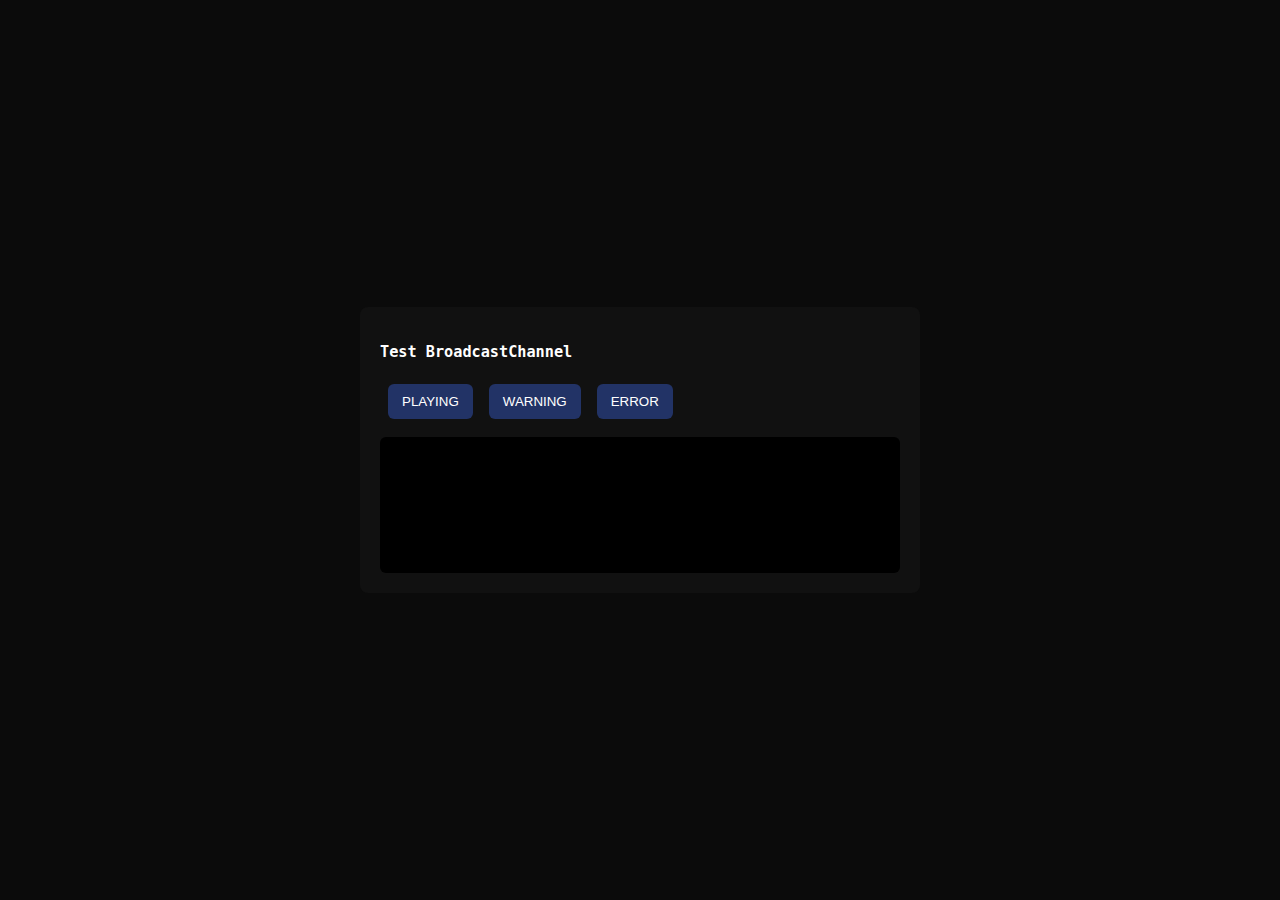
<file: test.html>
<!doctype html>
<html lang="es"><head><meta charset="utf-8"/><meta name="viewport" content="width=device-width,initial-scale=1"/><title>Test - TOYfeliz50xavy</title>
<style>body{background:#0b0b0b;color:#fff;font-family:monospace;display:flex;align-items:center;justify-content:center;height:100vh;margin:0} .box{width:520px;padding:20px;background:#111;border-radius:8px} button{margin:8px;padding:10px 14px;border-radius:6px;border:none;background:#236;color:#fff;cursor:pointer} #log{height:120px;overflow:auto;background:#000;padding:8px;margin-top:10px;border-radius:6px}</style>
</head><body>
<div class="box">
  <h3>Test BroadcastChannel</h3>
  <div><button id="btnPlay">PLAYING</button><button id="btnWarn">WARNING</button><button id="btnErr">ERROR</button></div>
  <div id="log"></div>
</div>
<script>
const channel = new BroadcastChannel('strix_channel');
function log(msg){ const el=document.getElementById('log'); el.prepend(document.createElement('div')).textContent=new Date().toLocaleTimeString()+' '+msg; }
document.getElementById('btnPlay').addEventListener('click', ()=>{ channel.postMessage({status:'playing', currentMoment:'test'}); log('sent PLAYING'); });
document.getElementById('btnWarn').addEventListener('click', ()=>{ channel.postMessage({status:'warning', info:'buffer low'}); log('sent WARNING'); });
document.getElementById('btnErr').addEventListener('click', ()=>{ channel.postMessage({status:'error', info:'video missing'}); log('sent ERROR'); });
</script>
</body></html>
</file>
<file: assets/css/general.css>
/*

    🚀 TOY feliz 50 XAVY 👨‍🚀
    
    Estilos generales para VJ-MIX 
    de Momentos de la fiesta

    :: general.css
    :: versión 8.3
    :: 20 11 25
    :: Javier Prior

*/

/*
    INDICE

    1 - VARIABLES GLOBALES Y ESTILOS DE BASE (🎨)
    =================================================
      - 1.1 - Variables Globales (Colores - Fuentes - Layers)
      - 1.2 - Estilos de Base

    2 - ESTILOS Y JERARQUÍAS TIPOGRÁFICAS ARMONIZADOS (📰)
    =================================================
      - 2.1 - Estilos Tipográficos
      - 2.2 - Escala Tipográfica

    3 - ESTRUCTURA CONSTRUCTIVA (🏠)
    ==================================================
      - 3.1 - 
      - 3.2 -

    4 - 


*/

/*
    ( 1 )
    ===============================================
    🎨 VARIABLES GLOBALES Y ESTILOS DE BASE
    ===============================================
      - 1.1 - Variables Globales (Colores - Fuentes - Layers)
      - 1.2 - Estilos de Base
*/

/*
    (1.1)
    ------------------------------------------------
    Variables Globales (Colores - Fuentes - Layers)
    ------------------------------------------------
*/

:root
{
    /* -- PALETA DE COLORES -- */
    /* Gama de Colores Neutros */
    --color-base-blanco:        #FFFFFF; 
    --color-base-negro:         #000000;            /* Fondo Principal / Espacio Nocturno */
    --color-base-hielo:         #EAF6FF;            /* Fondo suave / Texto Espacial */
    --color-panel:              rgba(2,10,20,0.7);  /* UI */

    /* Gama de Colores Fríos (Azules & Turquesas) */
    --color-base-azul-indigo:   #0C007D;            /* Marca / Profundidad */
    --color-azul-royal:         #0040FF;            /* Acción Principal */
    --color-base-azul-cielo:    #00BFFF;            /* Marca y Buzz */
    --color-base-cian-pastel:   #80DEEA;            /* Buzz / Detalles sutiles */
    --color-turquesa:           #00FFBF;            /* Ciencia / Espacio */

    /* Gama de Colores para Acentos (Violetas & Verdes) */
    --color-base-violeta-deep:  #4A007D;            /* Buzz / Contraste oscuro */
    --color-violeta-vivid:      #8A2BE2;            /* Magia / Energía */
    --color-base-purpura:       #9C27B0;            /* Buzz / Tono medio vibrante */
    --color-verde-neon:         #ADFF2F;            /* Radioactivo / Éxito */

    /* Gama de Colores Cálidos (Fuego & Alerta) */
    --color-base-amarillo-oro: #FFDE00;             /* Marca / Luz / Advertencia */
    --color-base-naranja-red:  #FF4000;             /* Marca / Peligro */


    /* -- TIPOGRAFIAS -- */
    /* Fuentes Logotipo */
    --fuente-logo-toy-50: 'Bangers', cursive;
    --fuente-logo-feliz: 'Anton', sans-serif;

    /* Fuente Textos */
    --fuente-base: 'Roboto', sans-serif;

    /* Fuente Espacial */
    --fuente-comando: "Kode Mono", monospace;


    /* -- CAPAS -- */
    /* Capas Superiores */
    --layer-10-infinito: 999999;    /* Títulos Momentos */
    --layer-09-superior: 100;       /* Cubre pantalla - Fondo Momentos */
    --layer-08-elevado: 90;         /* Logo y Hashtag */
    --layer-07-alto: 80;            /* Dashboard y menú */  

    /* Capas Intermedias */
    --layer-06-intermedio: 70;      /* Encabezado y Pie */  
    --layer-05-medio: 60;           /* Sin definir */
    --layer-04-base: 50;            /* Contenido Superior - Player Front */
    --layer-03-bajo: 40;            /* Contenido Inferior - Player Back */

    /* Capas Inferiores */
    --layer-02-inferior: 10;        /* sin definir */
    --layer-01-fondo: -1;           /* sin definir */
    --layer-00-sotano: -10;         /* sin definir */
}


/* (1.2)
    -------------------------------------------
    Estilos de Base (Orden P, M, T, V)
    -------------------------------------------
*/

html  
{
    /* Posicionamiento (N/A) */
    /* Modelo de Caja (N/A) */
    /* Tipografía (N/A) */
    /* Visual */
    scroll-behavior: smooth;
}

body
{
    /* Posicionamiento (N/A) */
    /* Modelo de Caja */
    width: 100%;
    height: 100%;
    margin: 0;
    padding: 0;
    overflow: hidden;

    /* Tipografía */
    font-family: var(--fuente-base);
    font-size: 10px; /* Base para rem */
    line-height: 1.6;
    color: var(--color-base-hielo);

    /* Visual */
    background-color: var(--color-base-negro);
    cursor: default;
}

.visible  
{
    /* Posicionamiento */
    z-index: var(--layer-05-medio);

    /* Modelo de Caja (N/A) */
    /* Tipografía (N/A) */
    /* Visual */
    opacity: 1;
    visibility: visible;
}

.hidden  
{
    /* Posicionamiento */
    z-index: var(--layer-04-base);

    /* Modelo de Caja (N/A) */
    /* Tipografía (N/A) */
    /* Visual */
    opacity: 0;
    visibility: hidden;
}

/* Enlaces base */
a {
    /* Posicionamiento (N/A) */
    /* Modelo de Caja (N/A) */
    /* Tipografía */
    color: var(--color-turquesa);
    text-decoration: none;
    /* Visual */
    transition: color 0.3s ease;
}

a:hover {
    /* Posicionamiento (N/A) */
    /* Modelo de Caja (N/A) */
    /* Tipografía */
    color: var(--color-verde-neon);
    /* Visual (N/A) */
}


/* ( 2 )
    =================================================
    📰 ESTILOS Y JERARQUÍAS TIPOGRÁFICAS ARMONIZADOS
    =================================================
      - 2.1 - Estilos Tipográficos
      - 2.2 - Escala Tipográfica
*/

/* (2.1)
    -------------------------------------------
    Estilos Tipográficos
    -----------------------------------------
*/

    /* -- TÍTULOS -- */
#moment-title,
#insignia-title,
#start-overlay,
.titular,
.selector-menu h2
{
    /* Posicionamiento (N/A) */
    /* Modelo de Caja (N/A) */
    /* Tipografía */
    font-family: var(--fuente-logo-toy-50);
    color: var(--color-base-amarillo-oro);
    text-align: center;
    line-height: 1.1;
    /* Visual (N/A) */
}


    /* -- MARCA -- */
.logo-toy-50
{
    /* Posicionamiento (N/A) */
    /* Modelo de Caja (N/A) */
    /* Tipografía */
    font-family: var(--fuente-logo-toy-50);
    color: var(--color-base-amarillo-oro);
    /* Visual */
    text-shadow: 
      2px 2px 0px var(--color-base-azul-indigo), 
      -2px -2px 0px var(--color-base-azul-indigo), 
      2px -2px 0px var(--color-base-azul-indigo), 
      -2px 2px 0px var(--color-base-azul-indigo);
}

.logo-feliz  
{
    /* Posicionamiento (N/A) */
    /* Modelo de Caja (N/A) */
    /* Tipografía */
    font-family: var(--fuente-logo-feliz);
    color: var(--color-base-amarillo-oro);
    letter-spacing: 2px;
    /* Visual */
    transform: scaleY(0.4);
}


    /* -- COMANDO ESTELAR -- */
.insignia,
.clock
{
    /* Posicionamiento (N/A) */
    /* Modelo de Caja (N/A) */
    /* Tipografía */
    font-family: var(--fuente-comando);
    /* Visual (N/A) */
}


/* (2.2)
    -------------------------------------------
    Escala Tipográfica (rem)
    -------------------------------------------
*/

    /* Nivel 1: Título de Máximo Impacto (160px) */
#moment-title
{
    /* Posicionamiento (N/A) */
    /* Modelo de Caja (N/A) */
    /* Tipografía */
    font-size: 16rem;
    font-weight: 800;
    /* Visual (N/A) */
}

    /* Nivel 2: Títulos Principales (80px) */
#start-overlay
{
    /* Posicionamiento (N/A) */
    /* Modelo de Caja (N/A) */
    /* Tipografía */
    font-size: 8rem;
    font-weight: 800;  
    /* Visual (N/A) */
}

    /* Nivel 3: Títulos Secundarios (60px) */
.hashtag
{
    /* Posicionamiento (N/A) */
    /* Modelo de Caja (N/A) */
    /* Tipografía */
    font-size: 6rem;
    font-weight: 800;
    /* Visual (N/A) */
}

    /* Nivel 4: Títulos Secciones (40px) */
.selector-menu h2
{
    /* Posicionamiento (N/A) */
    /* Modelo de Caja (N/A) */
    /* Tipografía */
    font-size: 4rem;
    /* Visual (N/A) */
}

    /* Nivel 5: Titulares (20px) */
.menu-button
{
    /* Posicionamiento (N/A) */
    /* Modelo de Caja (N/A) */
    /* Tipografía */
    font-size: 2rem;
    /* Visual (N/A) */
}


/* ( 3 )
    ==============================================
    🏠 Estructura Constructiva
    ==============================================
*/
</file>
<file: assets/css/operador.css>
/*

🚀TOY feliz 50 XAVY
Estilos generales para VJ de Momentos de la fiesta

:: TOYfeliz50XAVY_operador.css
:: versión 8.1
:: 14 11 25
:: Javier Prior

*/

:root
{
  /* Colores Buzz Lightyear/Toy Story */
  --color-buzz-violeta: #4A007D; 
  --color-buzz-azul: #00BFFF; 
  --color-buzz-verde: #00FFBF; 
  --color-buzz-rojo: #FF0000; 
  --color-buzz-blanco: #FFFFFF; 
  --color-buzz-negro: #000000; 

  /* Colores Operador */
  --color-fuente: #EAF6FF;
  --color-panel-bg: rgba(2,10,20,0.7);
  --color-accento: #66ccff;
  --color-neon: #ADFF2F; 
  --color-peligro: #FF4000;

  /* Tipografías */
  --fuente-titulos: 'Bangers', cursive;
  --fuente-base: 'Roboto', sans-serif;
  --fuente-crono: "Kode Mono", monospace;
}

html,
body
{
  /* Modelo de Caja */
  height: 100%;
  margin: 0;
  padding: 0;

  /* Tipografía */
  font-family: var(--fuente-base);
  font-size: 10px; /* Base para rem */
  color: var(--color-fuente);

  /* Visual */
  background-color: var(--color-buzz-negro);
  overflow: hidden;
}

#bg-overlay
{
  /* Posicionamiento */
  position: fixed;
  inset: 0;
  z-index: -1;

  /* Visual */
  background-image: url('bg-operator-space.png');
  background-size: cover;
  background-position: center;
  filter: brightness(0.45) saturate(1.05);
  
}

.dashboard
{
  /* Modelo de Caja */
  height: 100vh;
  display: flex;
  flex-direction: column;
  gap: 10px;
  padding: 18px;
}

.topbar
{
  /* Modelo de Caja */
  display: flex;
  align-items: center;
  gap: 12px;
}

.topbar .title
{
  /* Tipografía */
  font-family: var(--fuente-base);
  font-size: 2rem;
  font-weight: 700;
  color: var(--color-accento);
  text-shadow: 0 0 8px rgba(102,204,255,0.25);
}

.clock
{
  /* Modelo de Caja */
  margin-left: auto;
  padding: 6px 10px;

  /* Tipografía */
  font-family: var(--fuente-crono);

  /* Visual */
  background: rgba(0,0,0,0.45);
  border-radius: 6px;
}

.btn
{
  /* Modelo de Caja */
  padding: 8px 12px;

  /* Tipografía */
  color: var(--color-buzz-blanco);
  
  /* Visual */
  background: linear-gradient(
    180deg,
    #2A6FB3,
    #184F8F);
  border: none;
  border-radius: 6px;
  cursor: pointer;
}

.tabs
{
  /* Modelo de Caja */
  display: flex;
  gap: 8px;
  margin-top: 8px;
}

.tab
{
  /* Modelo de Caja */
  padding: 8px 12px;

  /* Tipografía */
  color: var(--color-fuente);

  /* Visual */
  background: transparent;
  border: 1px solid rgba(255,255,255,0.06);
  border-radius: 6px;
  cursor: pointer;
}

.tab.active
{
  /* Visual */
  background: rgba(255,255,255,0.04);
  box-shadow: 0 6px 20px rgba(0,0,0,0.5);
  border-left: 3px solid var(--color-accento);
}

.tabcontent
{
  /* Modelo de Caja */
  display: flex;
  gap: 12px;
  flex: 1;
}

.hidden
{
  /* Modelo de Caja */
  display: none;
}

.panel
{
  /* Modelo de Caja */
  min-height: 200px;
  flex: 1;
  padding: 12px;

  /* Visual */
  background: var(--color-panel-bg);
  border-radius: 10px;
  overflow: auto;
}

.small
{
  /* Modelo de Caja */
  flex: 0 0 280px;
}

.logPanel
{
  /* Modelo de Caja */
  height: 320px;
  padding: 8px;

  /* Tipografía */
  font-family: var(--fuente-crono);

  /* Visual */
  background: rgba(0,0,0,0.5);
  overflow: auto;
}

.momentItem
{
  /* Modelo de Caja */
  display: flex;
  align-items: center;
  justify-content: space-between;
  padding: 8px;

  /* Visual */
  border-bottom: 1px solid rgba(255,255,255,0.03);
}

.momentMeta
{
  /* Modelo de Caja */
  display: flex;
  flex-direction: column;
}

.momentActions button
{
  /* Modelo de Caja */
  margin-left: 6px;
}

.footer
{
  /* Modelo de Caja */
  padding: 6px 0;

  /* Tipografía */
  text-align: center;

  /* Visual */
  opacity: 0.7;
}

.statusBadge
{
  /* Modelo de Caja */
  padding: 4px 8px;

  /* Visual */
  background:rgba(0,0,0,0.3);
  border-radius:6px;
}

.indicator.green
{
  /* Modelo de Caja */
  padding: 6px;

  /* Visual */
  background:linear-gradient(
    90deg,
    #66ff88,
    #22cc66);
  border-radius: 6px;
}

.indicator.red
{
  /* Modelo de Caja */
  padding: 6px;

  /* Visual */
  background:linear-gradient(
    90deg,
    #ff8888,
    #cc4444);
  border-radius: 6px;
}
</file>
